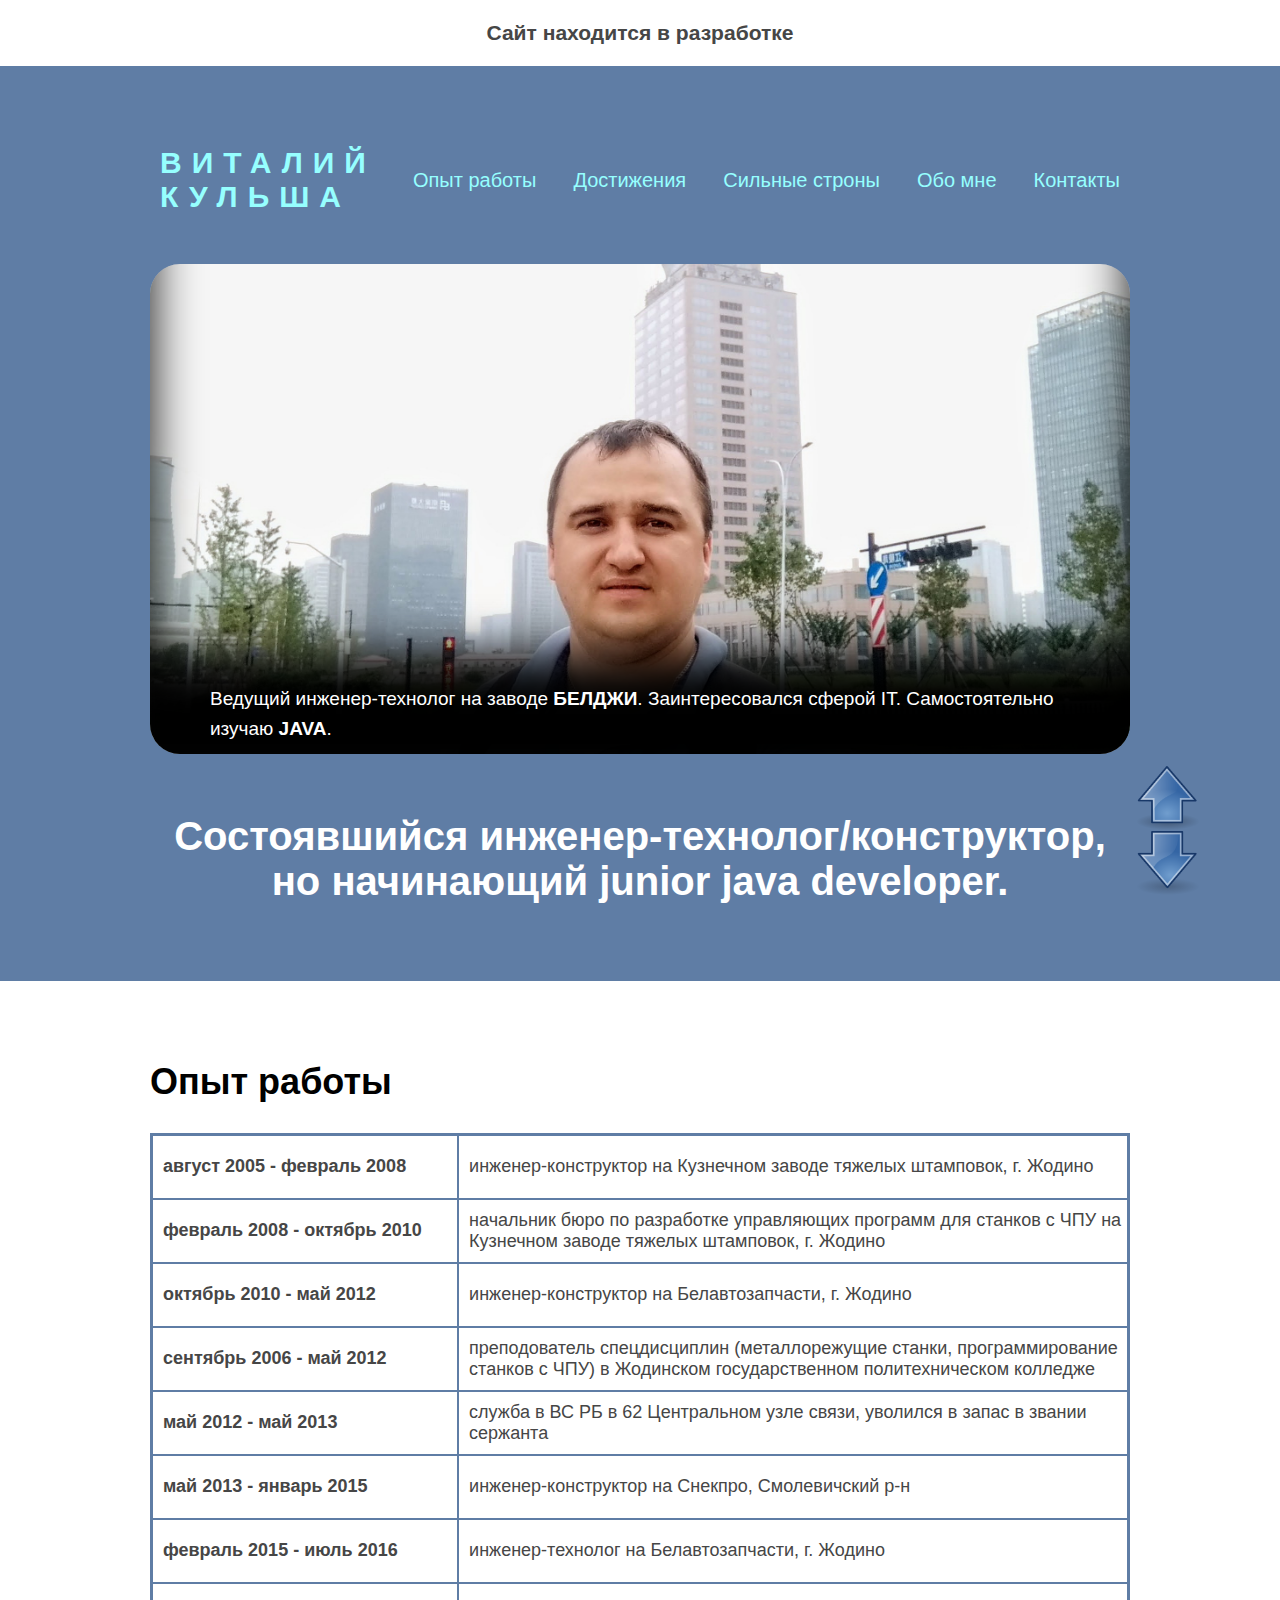
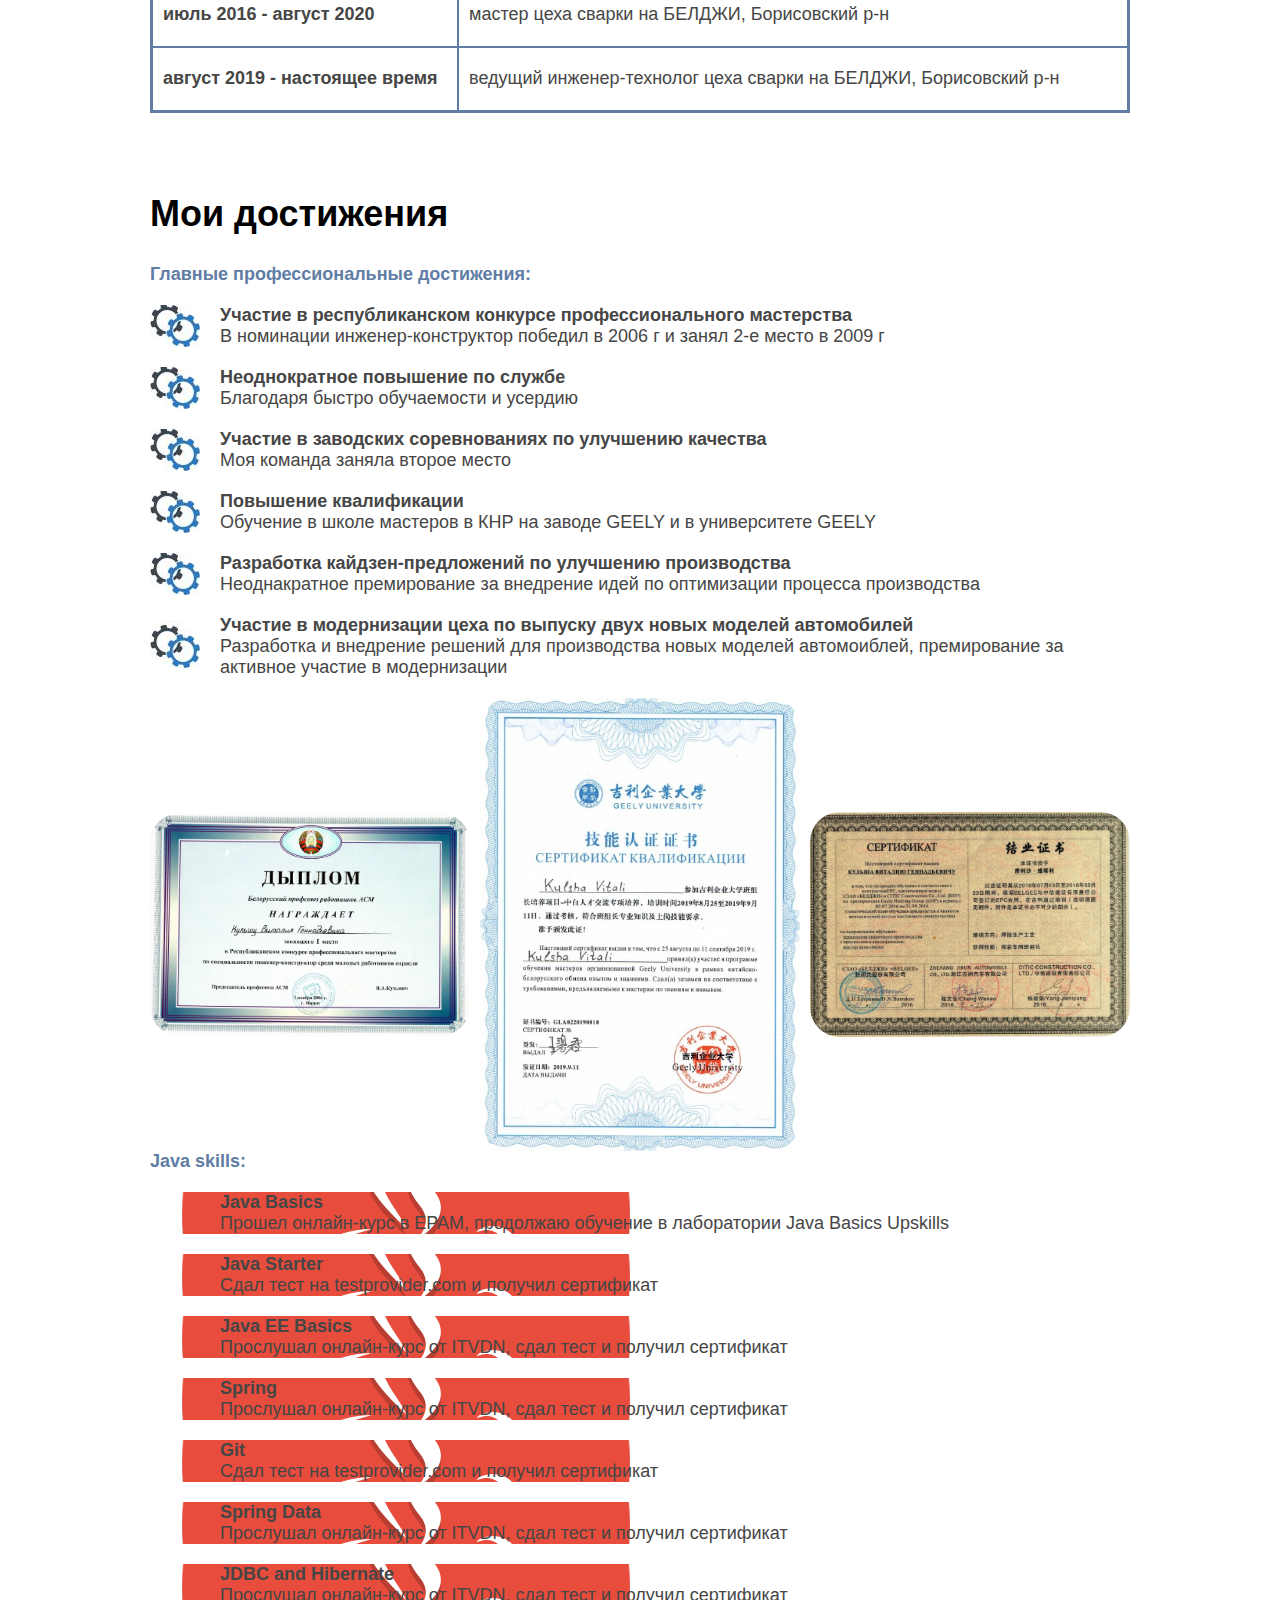
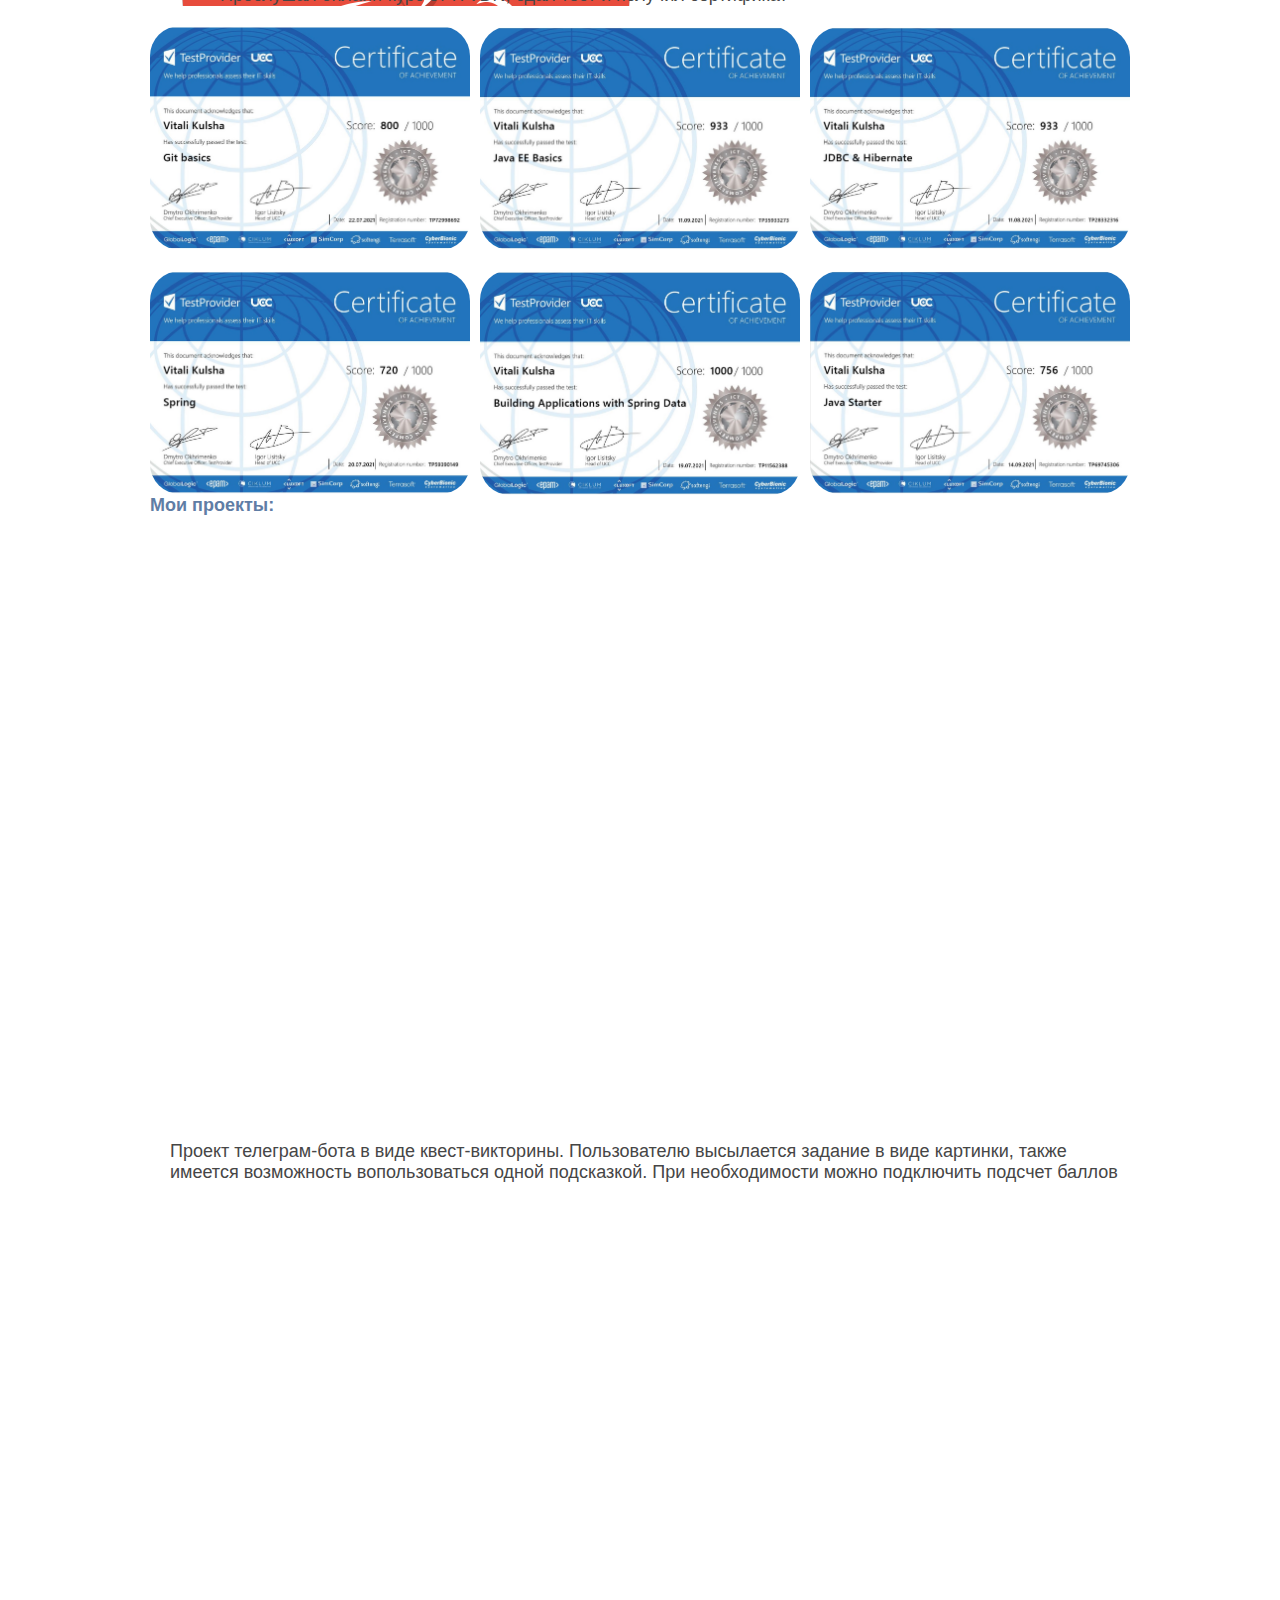
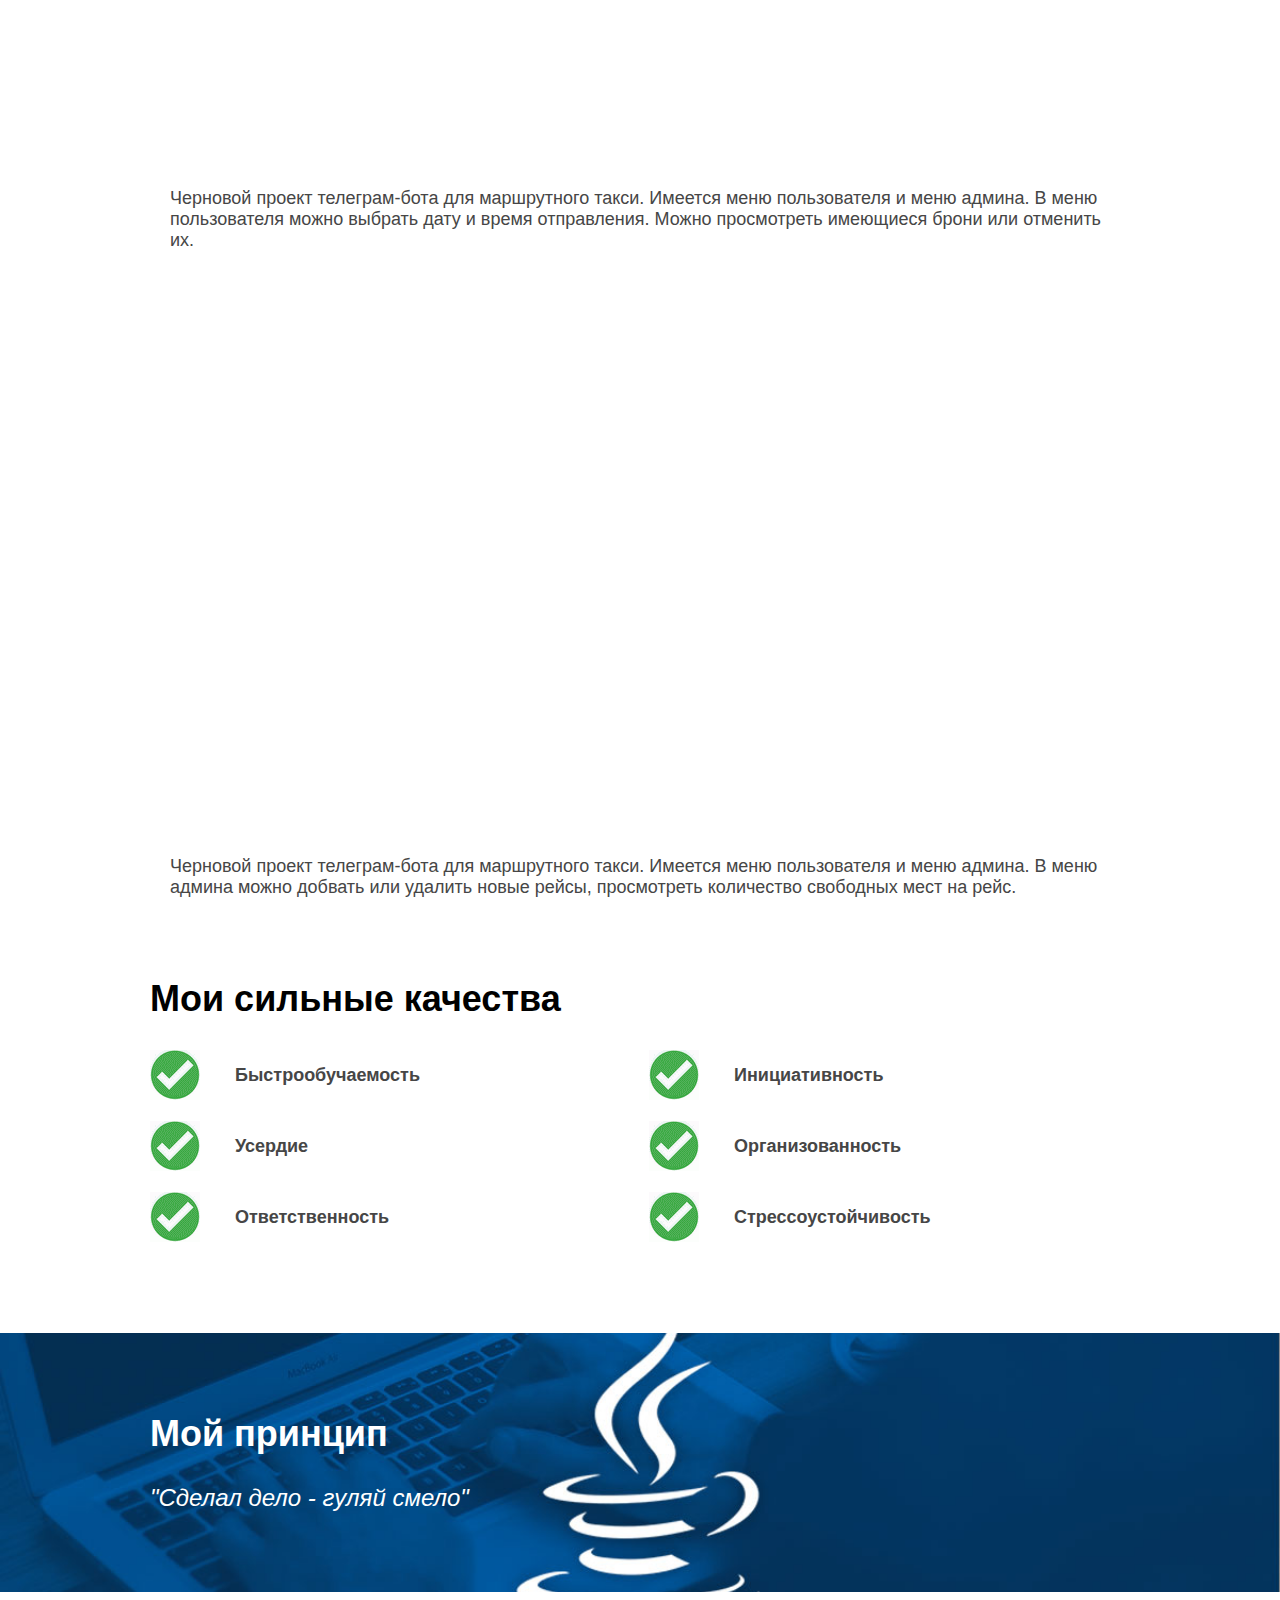
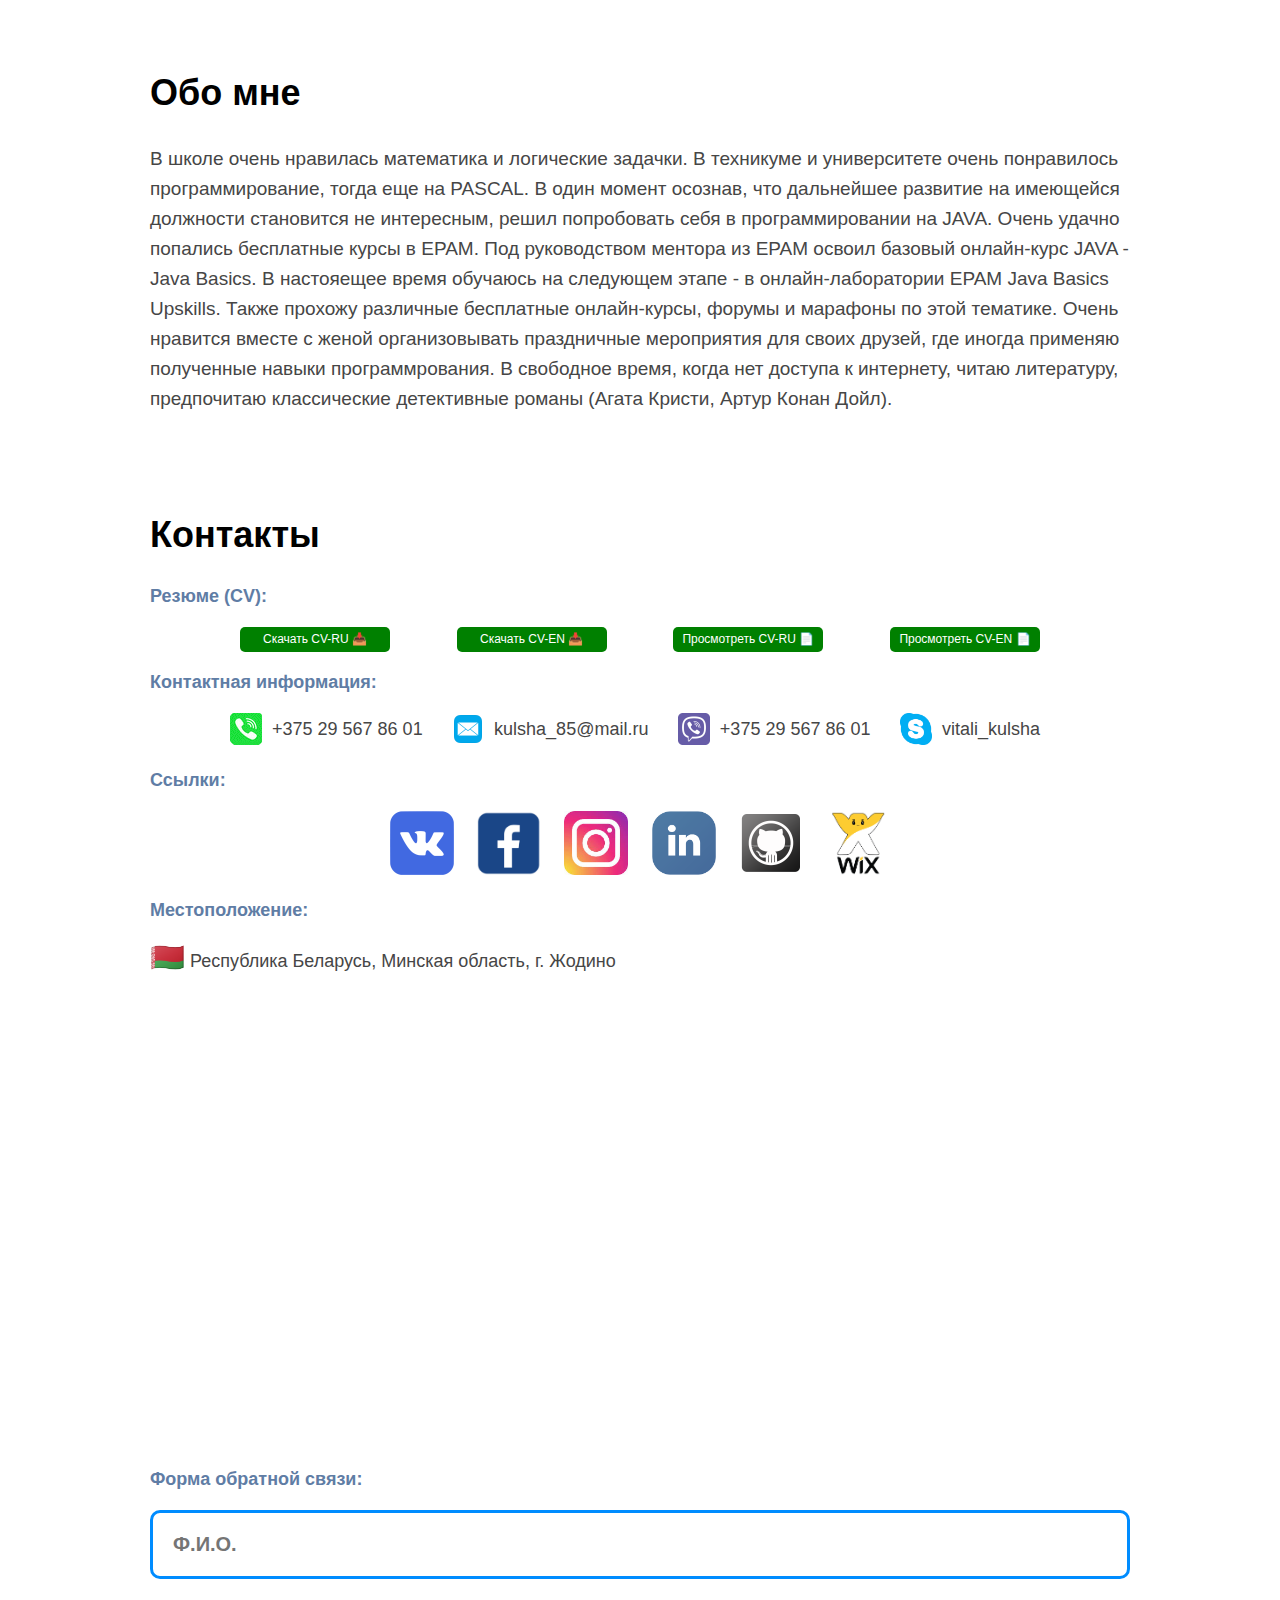
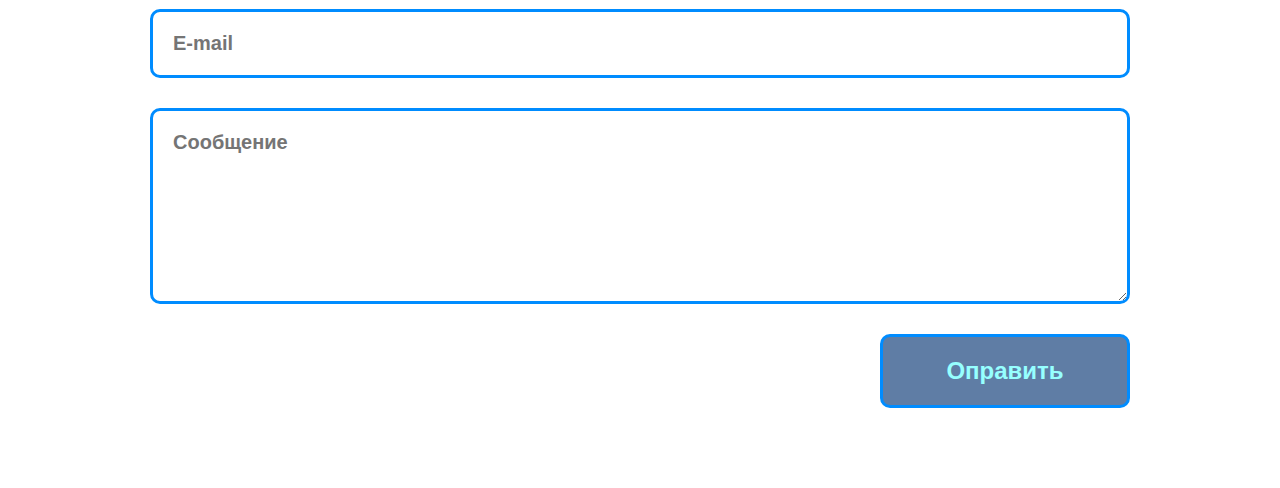
<file: index.html>
<!DOCTYPE html>
<html>
<head>
    <meta charset="UTF-8">
    <meta http-equiv="X-UA-Compatible" content="IE=edge">
    <meta name="viewport" content="width=device-width, initial-scale=1.0">
    <title>Vitali Kulsha</title>
	<link rel="icon" href="./icon/icon.jpg">
    <link rel="stylesheet" href="./css/my-style.css">
    <link rel="stylesheet" href="./css/table.css">
    <link rel="stylesheet" href="./css/contact.css">
</head>
<body class="gray-text new-font">
	<h3 style="text-align: center;"> Сайт находится в разработке </h3>
    <div>
        <div class="color-fon">
            <div class="block1" id="navigation">
                <ul class="cyan-text nav" style="padding-top: 20px;">
                    <li><span class="bold-text cyan-text name-tag">ВИТАЛИЙ<br>КУЛЬША</span></li>
                    <li><a href="#experience">Опыт работы</a></li>
                    <li><a href="#achievemnts">Достижения</a></li>
                    <li><a href="#strong">Сильные строны</a></li>
                    <li><a href="#private">Обо мне</a></li>
                    <li><a href="#contact">Контакты</a></li>
                </ul>
                <div class="logo-container"></div>
                <p class="white-text paragraph text-overlap">
                    Ведущий инженер-технолог на заводе <span class="bold-text">БЕЛДЖИ</span>. 
                    Заинтересовался сферой IT. Самостоятельно изучаю <span class="bold-text">JAVA</span>.</p>
                <h1 class="white-text" style="text-align: center;">
                    Состоявшийся инженер-технолог/конструктор, но начинающий junior java developer.
                </h1>
            </div>
        </div>

        <div class="block1" id="experience">
            <h2>Опыт работы</h2>
            <table>
                <tr>
                    <th>август 2005 - февраль 2008</th>
                    <td>инженер-конструктор на Кузнечном заводе тяжелых штамповок, г. Жодино</td>
                </tr>
                <tr>
                    <th></td>февраль 2008 - октябрь 2010</th>
                    <td>начальник бюро по разработке управляющих программ для станков с ЧПУ на Кузнечном заводе тяжелых штамповок, г. Жодино</td>
                </tr>
                <tr>
                    <th>октябрь 2010 - май 2012</th>
                    <td>инженер-конструктор на Белавтозапчасти, г. Жодино</td>
                </tr>
                <tr>
                    <th>сентябрь 2006 - май 2012</th>
                    <td>преподователь спецдисциплин (металлорежущие станки, программирование станков с ЧПУ) в Жодинском государственном политехническом колледже</td>
                </tr>
                <tr>
                    <th>май 2012 - май 2013</th>
                    <td>служба в ВС РБ в 62 Центральном узле связи, уволился в запас в звании сержанта</td>
                </tr>
                <tr>
                    <th>май 2013 - январь 2015</th>
                    <td>инженер-конструктор на Снекпро, Смолевичский р-н</td>
                </tr>
                <tr>
                    <th>февраль 2015 - июль 2016</th>
                    <td>инженер-технолог на Белавтозапчасти, г. Жодино</td>
                </tr>
                <tr>
                    <th>июль 2016 - август 2020</th>
                    <td>мастер цеха сварки на БЕЛДЖИ, Борисовский р-н</td>
                </tr>
                <tr>
                    <th>август 2019 - настоящее время</th>
                    <td>ведущий инженер-технолог цеха сварки на БЕЛДЖИ, Борисовский р-н</td>
                </tr>
            </table>
        </div>

        <div class="block1 no-padding-top" id="achievemnts">
            <h2>Мои достижения</h2>
            <p class="contact-title">Главные профессиональные достижения:</p>
            <ul class="achievemnts">
                <li><span class="bold-text">Участие в республиканском конкурсе профессионального мастерства</span>
                    <br>В номинации инженер-конструктор победил в 2006 г и занял 2-е место в 2009 г</li>
                <li><span class="bold-text">Неоднократное повышение по службе</span>
                    <br>Благодаря быстро обучаемости и усердию</li>
                <li><span class="bold-text">Участие в заводских соревнованиях по улучшению качества</span>
                    <br>Моя команда заняла второе место</li>
		<li><span class="bold-text">Повышение квалификации</span>
                    <br>Обучение в школе мастеров в КНР на заводе GEELY и в университете GEELY</li>
		<li><span class="bold-text">Разработка кайдзен-предложений по улучшению производства</span>
                    <br>Неоднакратное премирование за внедрение идей по оптимизации процесса производства</li>
		<li><span class="bold-text">Участие в модернизации цеха по выпуску двух новых моделей автомобилей</span>
                    <br>Разработка и внедрение решений для производства новых моделей автомоиблей, премирование за активное участие в модернизации</li>
            </ul>

            <div class="img-position">
                <img class="radius-img scale-img" src="./img/pic-1.jpg" alt="pic 1">
                <img class="radius-img scale-img" src="./img/pic-2.jpg" alt="pic 2">
                <img class="radius-img scale-img" src="./img/pic-3.jpg" alt="pic 3">
            </div>
		
	    <p class="contact-title">Java skills:</p>
	    <ul class="java-skills">
		 <li><span class="bold-text">Java Basics</span>
		    <br>Прошел онлайн-курс в EPAM, продолжаю обучение в лаборатории Java Basics Upskills</li>  
		 <li><span class="bold-text">Java Starter</span>
	 	    <br>Сдал тест на testprovider.com и получил сертификат</li>
		 <li><span class="bold-text">Java EE Basics</span>
	 	    <br>Прослушал онлайн-курс от ITVDN, сдал тест и получил сертификат</li>
		 <li><span class="bold-text">Spring</span>
	 	    <br>Прослушал онлайн-курс от ITVDN, сдал тест и получил сертификат</li>
		 <li><span class="bold-text">Git</span>
	 	    <br>Сдал тест на testprovider.com и получил сертификат</li>
		 <li><span class="bold-text">Spring Data</span>
	 	    <br>Прослушал онлайн-курс от ITVDN, сдал тест и получил сертификат</li>
		 <li><span class="bold-text">JDBС and Hibernate</span>
	 	    <br>Прослушал онлайн-курс от ITVDN, сдал тест и получил сертификат</li>
	    </ul>	
	    		
	    <div class="img-position">
                <img class="radius-img scale-img" src="./img/certificate-git.jpg" alt="git">
                <img class="radius-img scale-img" src="./img/certificate-java-ee.jpg" alt="java ee basics">
                <img class="radius-img scale-img" src="./img/certificate-jdbc-hibernate.jpg" alt="jdbc and hibernate">
            </div>
		
	    <div class="img-position">
		<img class="radius-img scale-img" src="./img/certificate-spring.jpg" alt="spring">
                <img class="radius-img scale-img" src="./img/certificate-spring-data.jpg" alt="spring data">
                <img class="radius-img scale-img" src="./img/certificate-starter.jpg" alt="java starter">
            </div>
		
		<p class="contact-title">Мои проекты:</p>
	    <div class="container">
		<div>
			<iframe width="350" height="600" src="https://www.youtube.com/embed/jkpU9lrNMAY"
			title="YouTube video player" frameborder="0" allow="accelerometer; autoplay;
			clipboard-write; encrypted-media; gyroscope; picture-in-picture" allowfullscreen></iframe>
		</div>
			<p style="padding-left: 20px;"> Проект телеграм-бота в виде квест-викторины. Пользователю высылается задание в виде картинки, 
				также имеется возможность вопользоваться одной подсказкой. При необходимости можно подключить 
				подсчет баллов
			</p>
	    </div>
		
	   <div class="container">
		<div>
			<iframe width="350" height="600" src="https://www.youtube.com/embed/_daLRqI6XZI" title="YouTube video player"
				frameborder="0" allow="accelerometer; autoplay; clipboard-write; encrypted-media; gyroscope;
						       picture-in-picture" allowfullscreen></iframe>
		</div>
			<p style="padding-left: 20px;"> Черновой проект телеграм-бота для маршрутного такси. Имеется меню пользователя и меню админа. 
				В меню пользователя можно выбрать дату и время отправления. Можно просмотреть имеющиеся брони или отменить их.
			</p>
	    </div>
		
	    <div class="container">
		<div>
			<iframe width="350" height="600" src="https://www.youtube.com/embed/922HEq4o_6A" title="YouTube video player" 
				frameborder="0" allow="accelerometer; autoplay; clipboard-write; encrypted-media; gyroscope; 
						       picture-in-picture" allowfullscreen></iframe>
		</div>
			<p style="padding-left: 20px;"> Черновой проект телеграм-бота для маршрутного такси. Имеется меню пользователя и меню админа. 
				В меню админа можно добвать или удалить новые рейсы, просмотреть количество свободных мест на рейс.
			</p>
	    </div>
		
        </div>

        <div class="block1 no-padding-top" id="strong">
            <h2>Мои сильные качества</h2>
            <ul class="str-point bold-text">
                <li>Быстрообучаемость</li>
                <li>Усердие</li>
                <li>Ответственность</li>
                <li>Инициативность</li>
                <li>Организованность</li>
                <li>Стрессоустойчивость</li>
            </ul>
        </div>

        <div class="hands-bg" id="slogan">        
            <div class="block1">
                <h2 class="white-text">Мой принцип</h2>
                <p class="white-text"><i>"Сделал дело - гуляй смело"</i></p>
            </div>
        </div>


        <div class="block1" id="private">
            <h2>Обо мне</h2>
            <p class="paragraph">
            В школе очень нравилась математика и логические задачки. 
            В техникуме и университете очень понравилось программирование, тогда еще на PASCAL. 
            В один момент осознав, что дальнейшее развитие на имеющейся должности становится не интересным, 
            решил попробовать себя в программировании на JAVA. Очень удачно попались бесплатные курсы в EPAM.
            Под руководством ментора из EPAM освоил базовый онлайн-курс JAVA - Java Basics.
            В настояещее время обучаюсь на следующем этапе - в онлайн-лаборатории EPAM Java Basics Upskills.
            Также прохожу различные бесплатные онлайн-курсы, форумы и марафоны по этой тематике. 
            Очень нравится вместе с женой организовывать праздничные мероприятия для своих друзей, 
	    где иногда применяю полученные навыки программрования.
            В свободное время, когда нет доступа к интернету, читаю литературу,
	    предпочитаю классические детективные романы (Агата Кристи, Артур Конан Дойл).</p>
	    
	    
        </div>

        <div class="block1 no-padding-top" id="contact">
            <h2>Контакты</h2>
            
            <p class="contact-title">Резюме (CV):</p>
            <div class="button-container">
            	<a href="./download/vitali-kulsha-CV-RU.pdf" download="">
			        <button class="button-CV">Скачать CV-RU &#128229;</button>
	    	    </a>
		        <a href="./download/vitali-kulsha-CV-EN.pdf" download="">
			        <button class="button-CV">Скачать CV-EN &#128229;</button>
	    	    </a> 
	    	    <a href="./download/vitali-kulsha-CV-RU.pdf" target="_blank">
			        <button class="button-CV">Просмотреть CV-RU &#128196;</button>
	    	    </a> 
		        <a href="./download/vitali-kulsha-CV-EN.pdf" target="_blank">
			        <button class="button-CV">Просмотреть CV-EN &#128196;</button>
	    	    </a> 
	        </div>

            <p class="contact-title">Контактная информация:</p>
            <div class="contact" style="padding-left: 80px;">
                <li><img src="./icon/icon-phone.png" alt="phone"><span class="text-contact">+375 29 567 86 01</span></li>
                <li><img src="./icon/icon-email.png" alt="email"><span class="text-contact">kulsha_85@mail.ru</span></li>
                <li><img src="./icon/icon-viber.png" alt="viber"><span class="text-contact">+375 29 567 86 01</span></li>
                <li><img src="./icon/icon-skype.png" alt="skype"><span class="text-contact">vitali_kulsha</span></li>              
            </div>

            <p class="contact-title">Ссылки:</p>
            <div class="link">
                <a href="https://vk.com/vitali_kulsha" target="_blank"><img class="img-link" src="./icon/icon-vk.ico" alt="vk" title="Вконтакте"></a></li>
                <a href="https://www.facebook.com/vitalikulsha/" target="_blank"><img class="img-link" src="./icon/icon-facebook.jpg" alt="facebook" title="Facebook"></a>
                <a href="https://www.instagram.com/kulsha_vitali/" target="_blank"><img class="img-link" src="./icon/icon-instagram.jpg" alt="instagram" title="Instagram"></a>
                <a href="https://www.linkedin.com/in/vitali-kulsha/" target="_blank"><img class="img-link" src="./icon/icon-linkedIn.png" alt="linkedin" title="LinkedIn"></a>
                <a href="https://github.com/vitalikulsha" target="_blank"><img class="img-link" src="./icon/icon-github.ico" alt="github" title="GitHub"></a>
                <a href="https://kulsha85.wixsite.com/engineer" target="_blank"><img class="img-link" src="./icon/icon-wix.png" alt="wix" title="Wix.com"></a>                
            </div>

            <p class="contact-title">Местоположение:</p>
            <p style="margin-bottom: 20px;"><span style="font-size: 28px; font-weight: bold;">&#127463;&#127486;</span> Республика Беларусь, Минская область, г. Жодино</p>
            <iframe src="https://www.google.com/maps/embed?pb=!1m18!1m12!1m3!1d37429.915251573206!2d28.281679112280298!3d54.10264974311554!2m3!1f0!2f0!3f0!3m2!1i1024!2i768!
            4f13.1!3m3!1m2!1s0x46da50508b43ce7d%3A0x29f1e4cee7380087!2z0JbQvtC00LjQvdC-!5e0!3m2!1sru!2sby!4v1633369645722!5m2!1sru!2sby" 
            width="100%" height="450" style="border:0;" allowfullscreen="" loading="lazy"></iframe>

            <p class="contact-title" style="margin-top: 20px;">Форма обратной связи:</p>
             <form action="mailto:kulsha_85@mail.ru" method="POST" id="contact-form" enctype="text/plain" accept-charset="windows-1251">
                <input type="text" name="FIO" placeholder="Ф.И.О." required>
                <input type="email" name="email" placeholder="E-mail" required>
                <textarea name="message" placeholder="Сообщение" required></textarea>
                <input type="submit" name="submit" id="submit" value="Оправить">
            </form>            
            <a id="gotop" href="#navigation"><img src="./arrow-up.png" alt="up" style="width: 64px;"></a>
            <a id="gobottom" href="#submit"><img src="./arrow-down.png" alt="up" style="width: 64px;"></a>
        </div>
    </div>
</body>
</html>
</file>
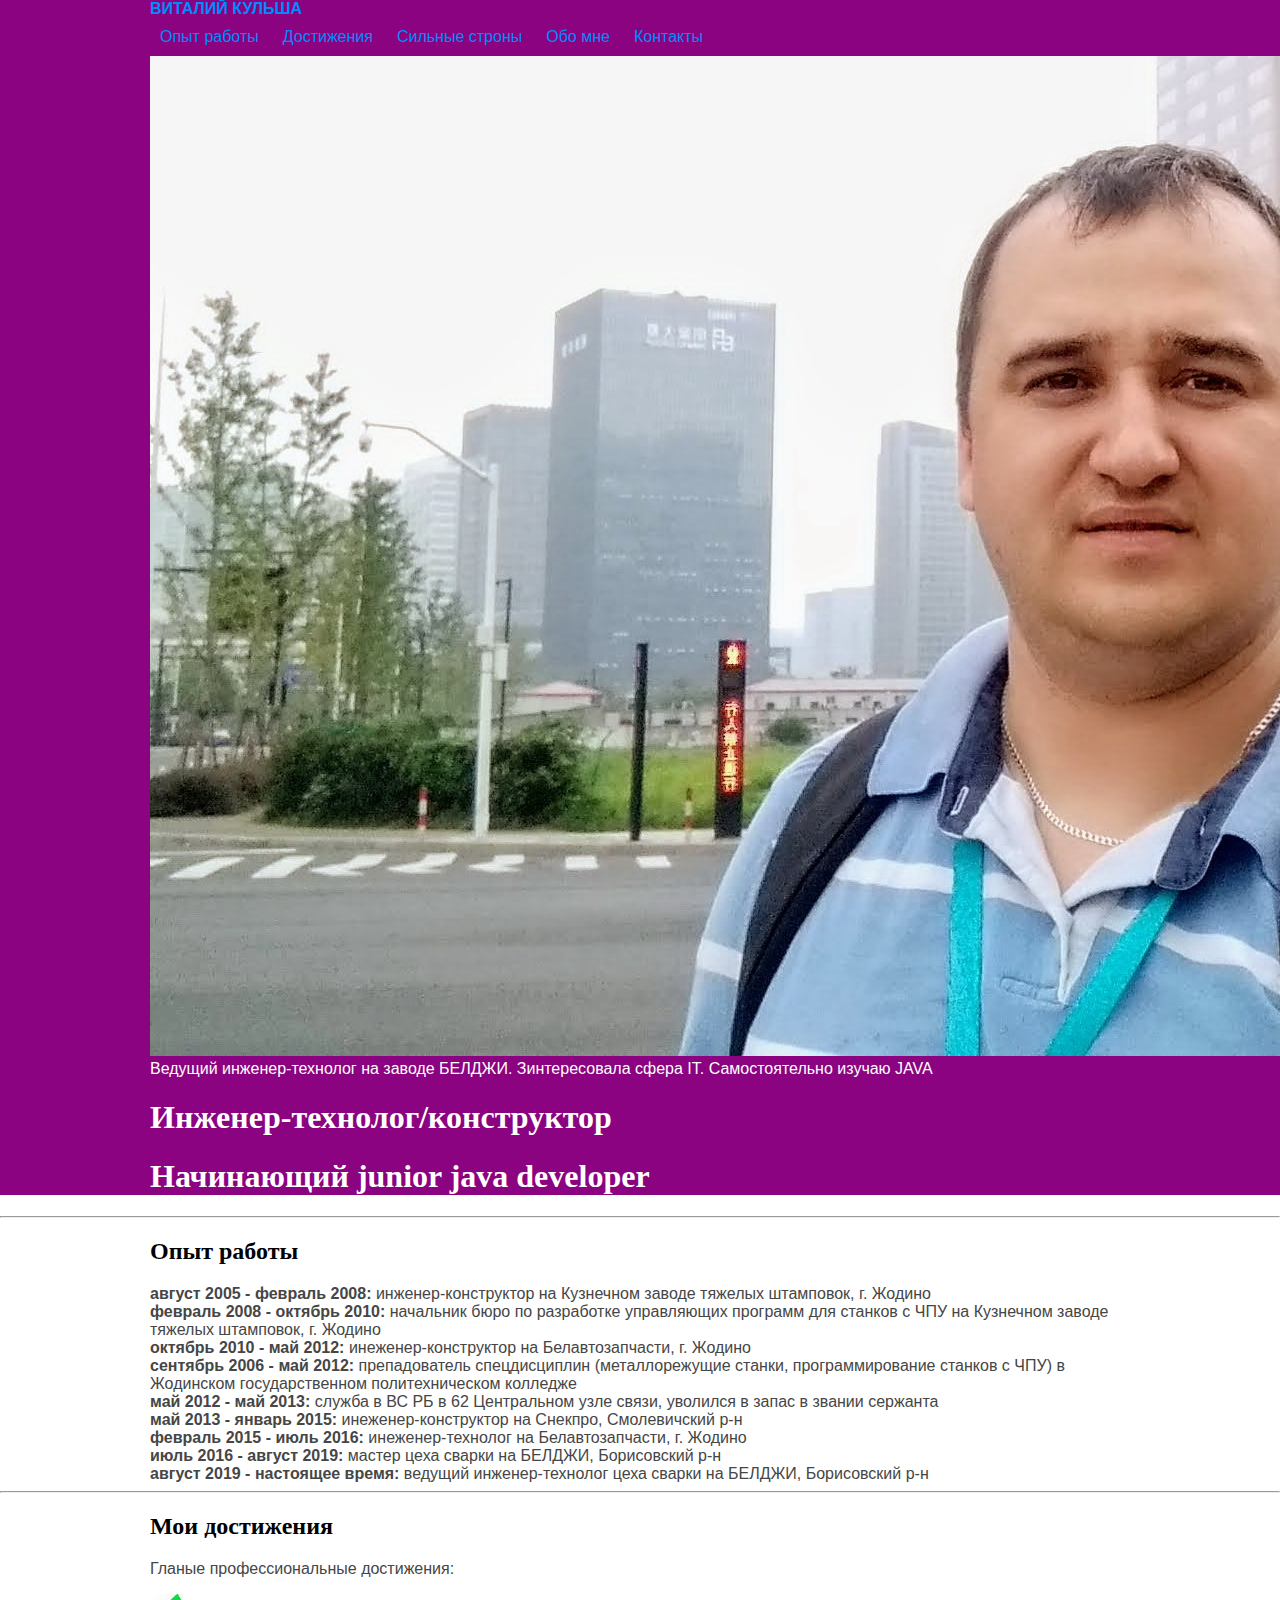
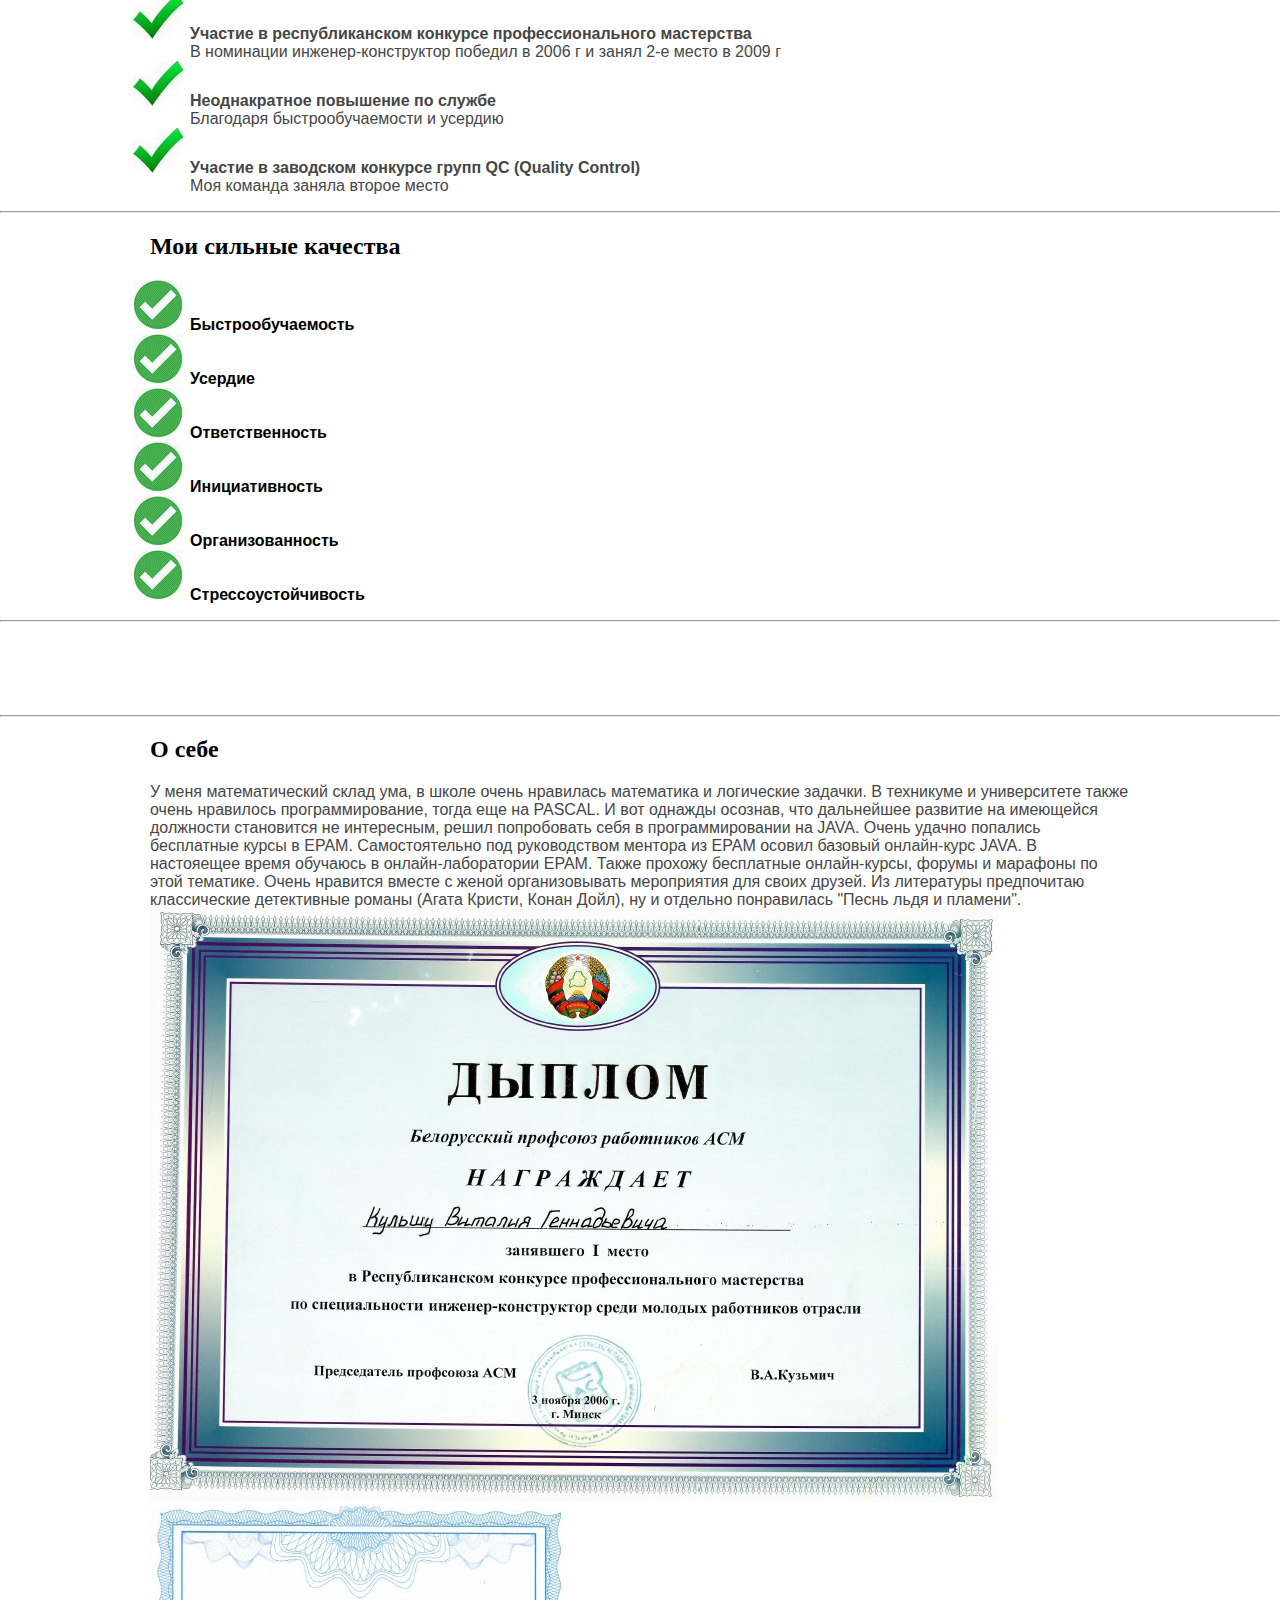
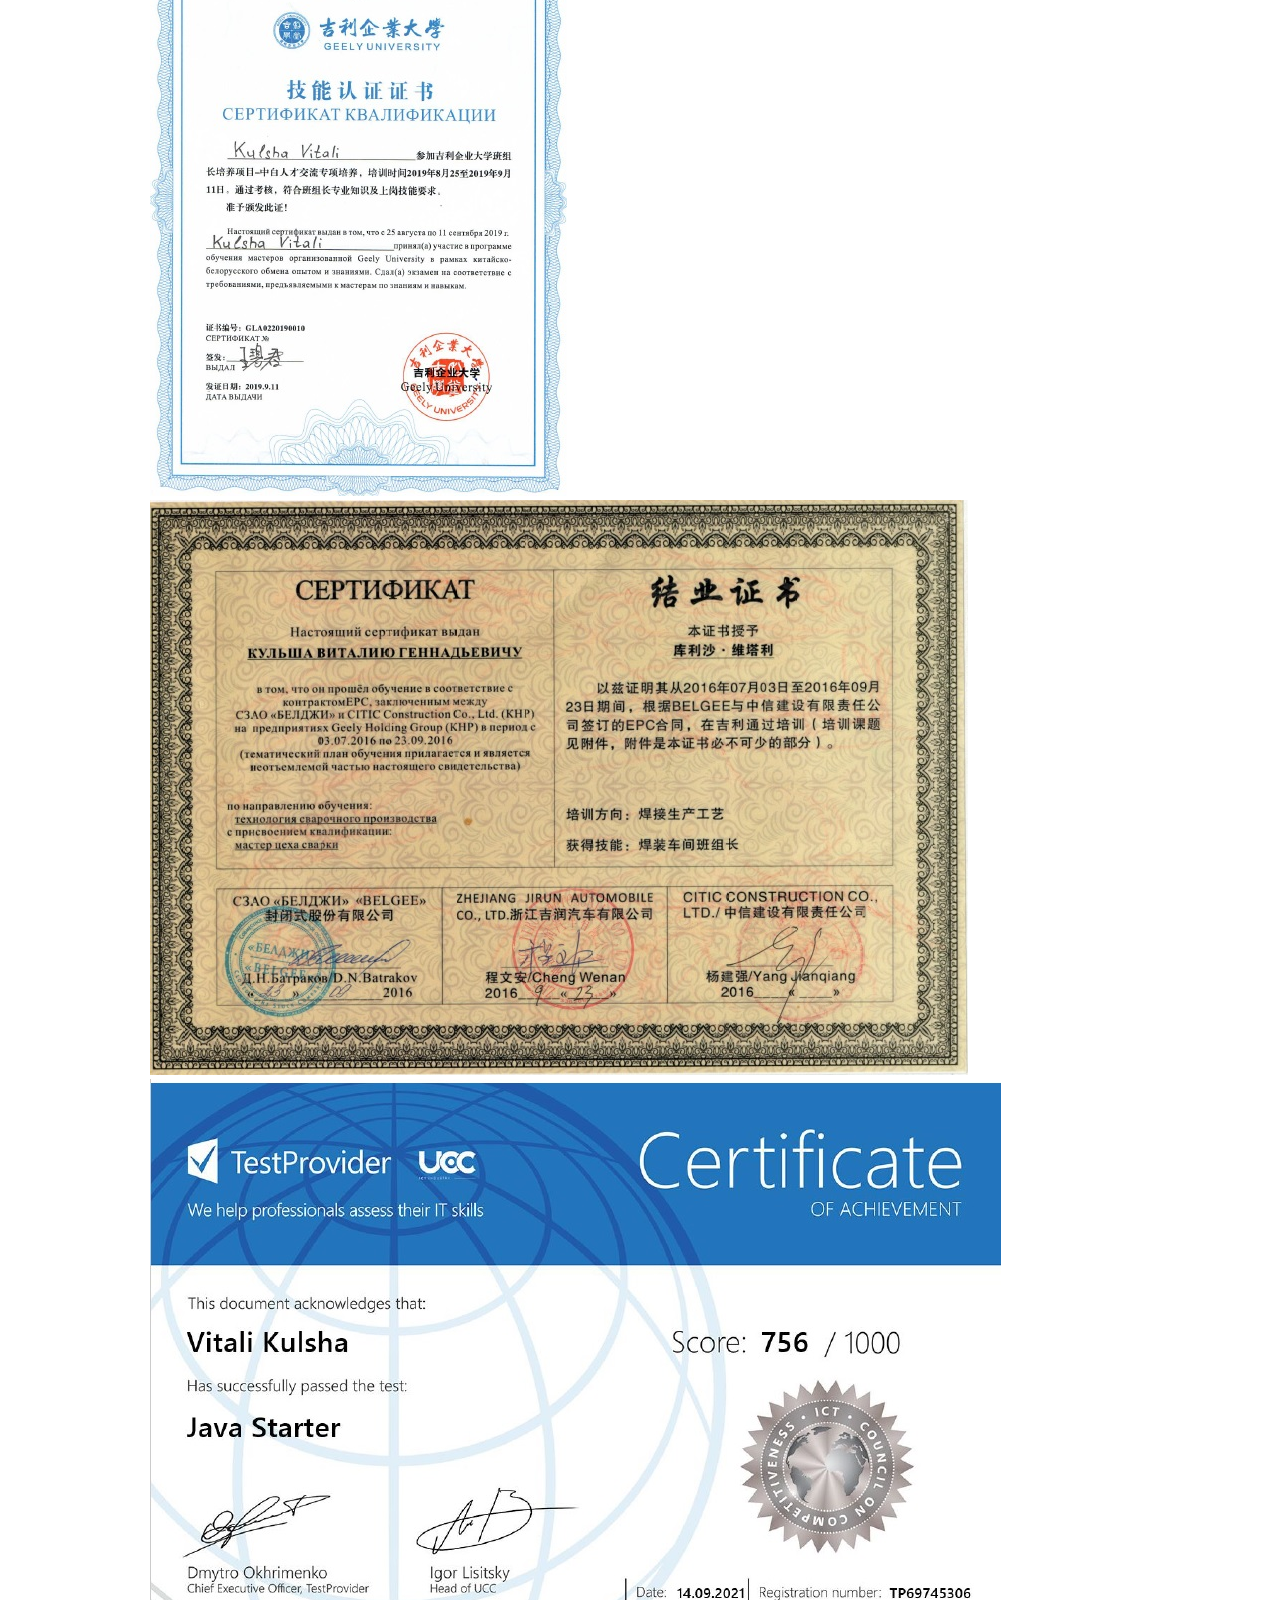
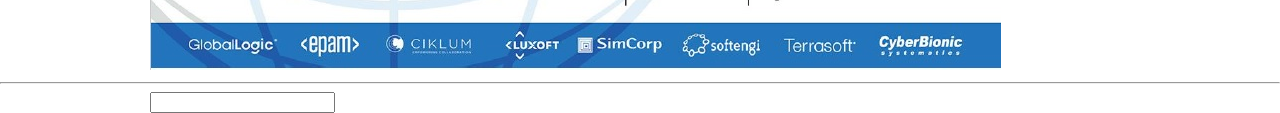
<file: maraphon/index_2.html>
<!DOCTYPE html>
<html>
<head>
    <meta charset="UTF-8">
    <meta http-equiv="X-UA-Compatible" content="IE=edge">
    <meta name="viewport" content="width=device-width, initial-scale=1.0">
    <title>Vitali Kulsha</title>
    <style>
        html, body, p {
            margin: 0;
            padding: 0;
        }
        p, li {
            font-family: 'Segoe UI', Tahoma, Geneva, Verdana, sans-serif;
        }

        .bold-text {
            font-weight: bold;
        }

        .cyan-text {
            color: rgb(0, 140, 255);
        }

        .white-text {
            color: white;
        }
        
        .gray-text{
            color: rgb(70, 70, 70);
        }

        .color-fon {
            background: rgb(139, 3, 128);
        }

        .block1 {
            width: 980px;
            margin: auto;
        }

        .nav {
            list-style: none;
            padding: 0;
            margin: 0;
        }

        .nav li {
            display: inline-block;
            margin: 5px;
            padding: 5px;
            cursor: pointer;
        }

        .exp {
            list-style: none;
            padding: 0;
            margin: 0;
            color: rgb(70, 70, 70);
        }

        .achievemnts {
            list-style-image: url("./pointer-ok-1.jpg");
        }

        .str-point {
            list-style-image: url("./pointer-ok.png");
        }

    </style>
</head>
<body>
    <div>
        <div class="color-fon">
            <div class="block1">
                <p><span class="bold-text cyan-text">ВИТАЛИЙ КУЛЬША</span></p>
                <ul class="cyan-text nav">
                    <li>Опыт работы</li>
                    <li>Достижения</li>
                    <li>Сильные строны</li>
                    <li>Обо мне</li>
                    <li>Контакты</li>
                </ul>
                <img src="./MyPhoto.jpg" alt="Портрет">
                <p class="white-text">Ведущий инженер-технолог на заводе БЕЛДЖИ. Зинтересовала сфера IT. Самостоятельно изучаю JAVA</p>
                <h1 class="white-text">Инженер-технолог/конструктор</h1>
                <h1 class="white-text">Начинающий junior java developer</h1>
            </div>
        </div>

        <hr>
        <div class="block1">
            <h2>Опыт работы</h2>
            <ol class="exp">
                <li><span class="bold-text">август 2005 - февраль 2008:</span> инженер-конструктор на Кузнечном заводе тяжелых штамповок, г. Жодино</li>
                <li><span class="bold-text">февраль 2008 - октябрь 2010:</span> начальник бюро по разработке управляющих программ для станков с ЧПУ на Кузнечном заводе тяжелых штамповок, г. Жодино</li>
                <li><span class="bold-text">октябрь 2010 - май 2012:</span> инеженер-конструктор на Белавтозапчасти, г. Жодино</li>
                <li><span class="bold-text">сентябрь 2006 - май 2012:</span> препадователь спецдисциплин (металлорежущие станки, программирование станков с ЧПУ) в Жодинском государственном политехническом колледже</li>
                <li><span class="bold-text">май 2012 - май 2013:</span> служба в ВС РБ в 62 Центральном узле связи, уволился в запас в звании сержанта</li>
                <li><span class="bold-text">май 2013 - январь 2015:</span> инеженер-конструктор на Снекпро, Смолевичский р-н</li>
                <li><span class="bold-text">февраль 2015 - июль 2016:</span> инеженер-технолог на Белавтозапчасти, г. Жодино</li>
                <li><span class="bold-text">июль 2016 - август 2019:</span> мастер цеха сварки на БЕЛДЖИ, Борисовский р-н</li>
                <li><span class="bold-text">август 2019 - настоящее время:</span> ведущий инженер-технолог цеха сварки на БЕЛДЖИ, Борисовский р-н</li>
            </ol>
        </div>

        <hr>
        <div class="block1">
            <h2>Мои достижения</h2>
            <p class="gray-text">Гланые профессиональные достижения:</p>
            <ul class="achievemnts gray-text">
                <li><span class="bold-text">Участие в республиканском конкурсе профессионального мастерства</span>
                    <br>В номинации инженер-конструктор победил в 2006 г и занял 2-е место в 2009 г</br></li>
                <li><span class="bold-text">Неоднакратное повышение по службе</span>
                    <br>Благодаря быстрообучаемости и усердию</br></li>
                <li><span class="bold-text">Участие в заводском конкурсе групп QC (Quality Control)</span>
                    <br> Моя команда заняла второе место</br></li>
            </ul>
        </div>

        <hr>
        <div class="block1">
            <h2>Мои сильные качества</h2>
            <ul class="str-point bold-text">
                <li>Быстрообучаемость</li>
                <li>Усердие</li>
                <li>Ответственность</li>
                <li>Инициативность</li>
                <li>Организованность</li>
                <li>Стрессоустойчивость</li>
            </ul>
        </div>

        <hr>
        <div class="block1 white-text">
            <h2>Мой принцип</h2>
            <p><i>"Сделал дело - гуляй смело"</i></p>
        </div>

        <hr>
        <div class="block1">
            <h2>О себе</h2>
            <p class="gray-text">У меня математический склад ума, в школе очень нравилась математика и логические задачки. 
            В техникуме и университете также очень нравилось программирование, тогда еще на PASCAL. 
            И вот однажды осознав, что дальнейшее развитие на имеющейся должности становится не интересным, 
            решил попробовать себя в программировании на JAVA. Очень удачно попались бесплатные курсы в EPAM.
            Самостоятельно под руководством ментора из EPAM осовил базовый онлайн-курс JAVA.
            В настояещее время обучаюсь в онлайн-лаборатории EPAM.
            Также прохожу бесплатные онлайн-курсы, форумы и марафоны по этой тематике. 
            Очень нравится вместе с женой организовывать мероприятия для своих друзей.
            Из литературы предпочитаю классические детективные романы (Агата Кристи, Конан Дойл), 
            ну и отдельно понравилась "Песнь льдя и пламени".</p>
            <img src="./img/pic-1.jpg" alt="pic 1">
            <img src="./img/pic-2.jpg" alt="pic 2">
            <img src="./img/pic-3.jpg" alt="pic 3">
            <img src="./img/pic-4.jpg" alt="pic 4">
        </div>

        <hr>
        <div class="block1">
            <form action="">
                <input type="text" name="" id="">
            </form>
        </div>
    </div>
</body>
</html>
</file>
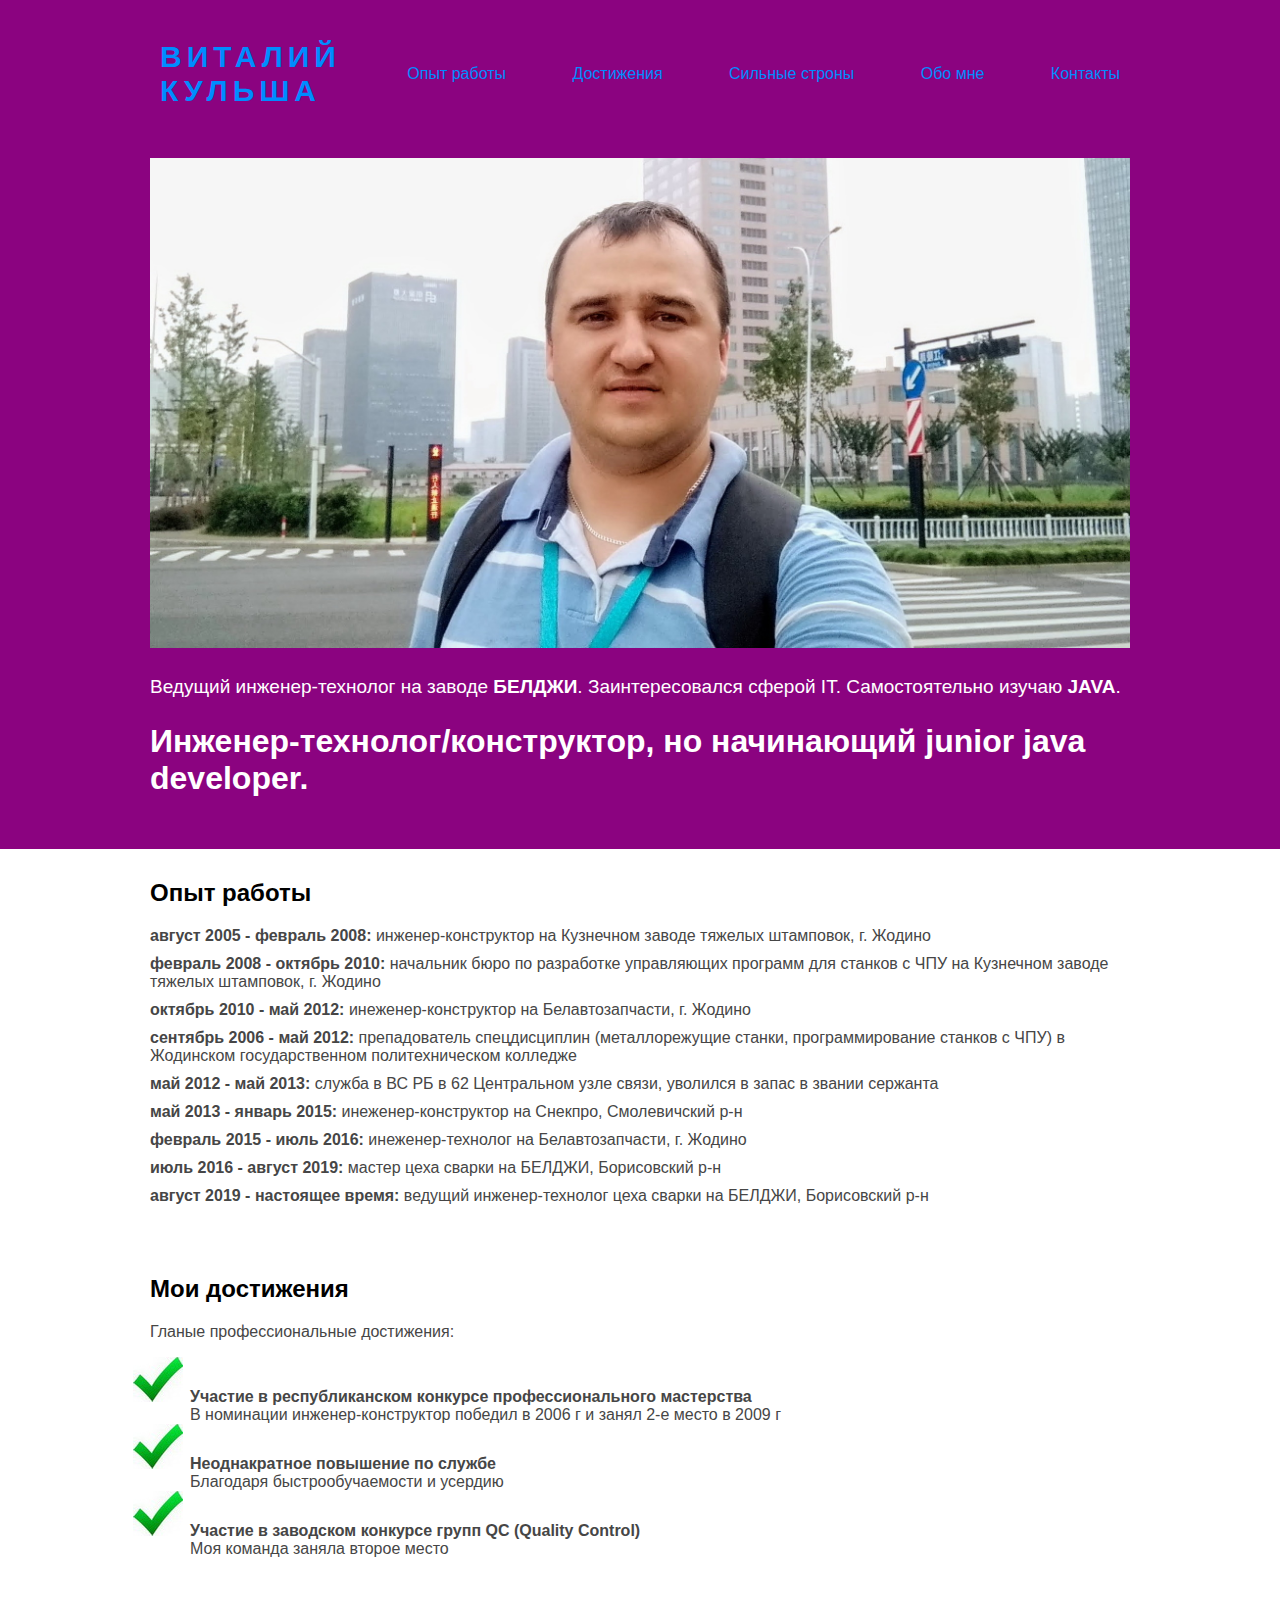
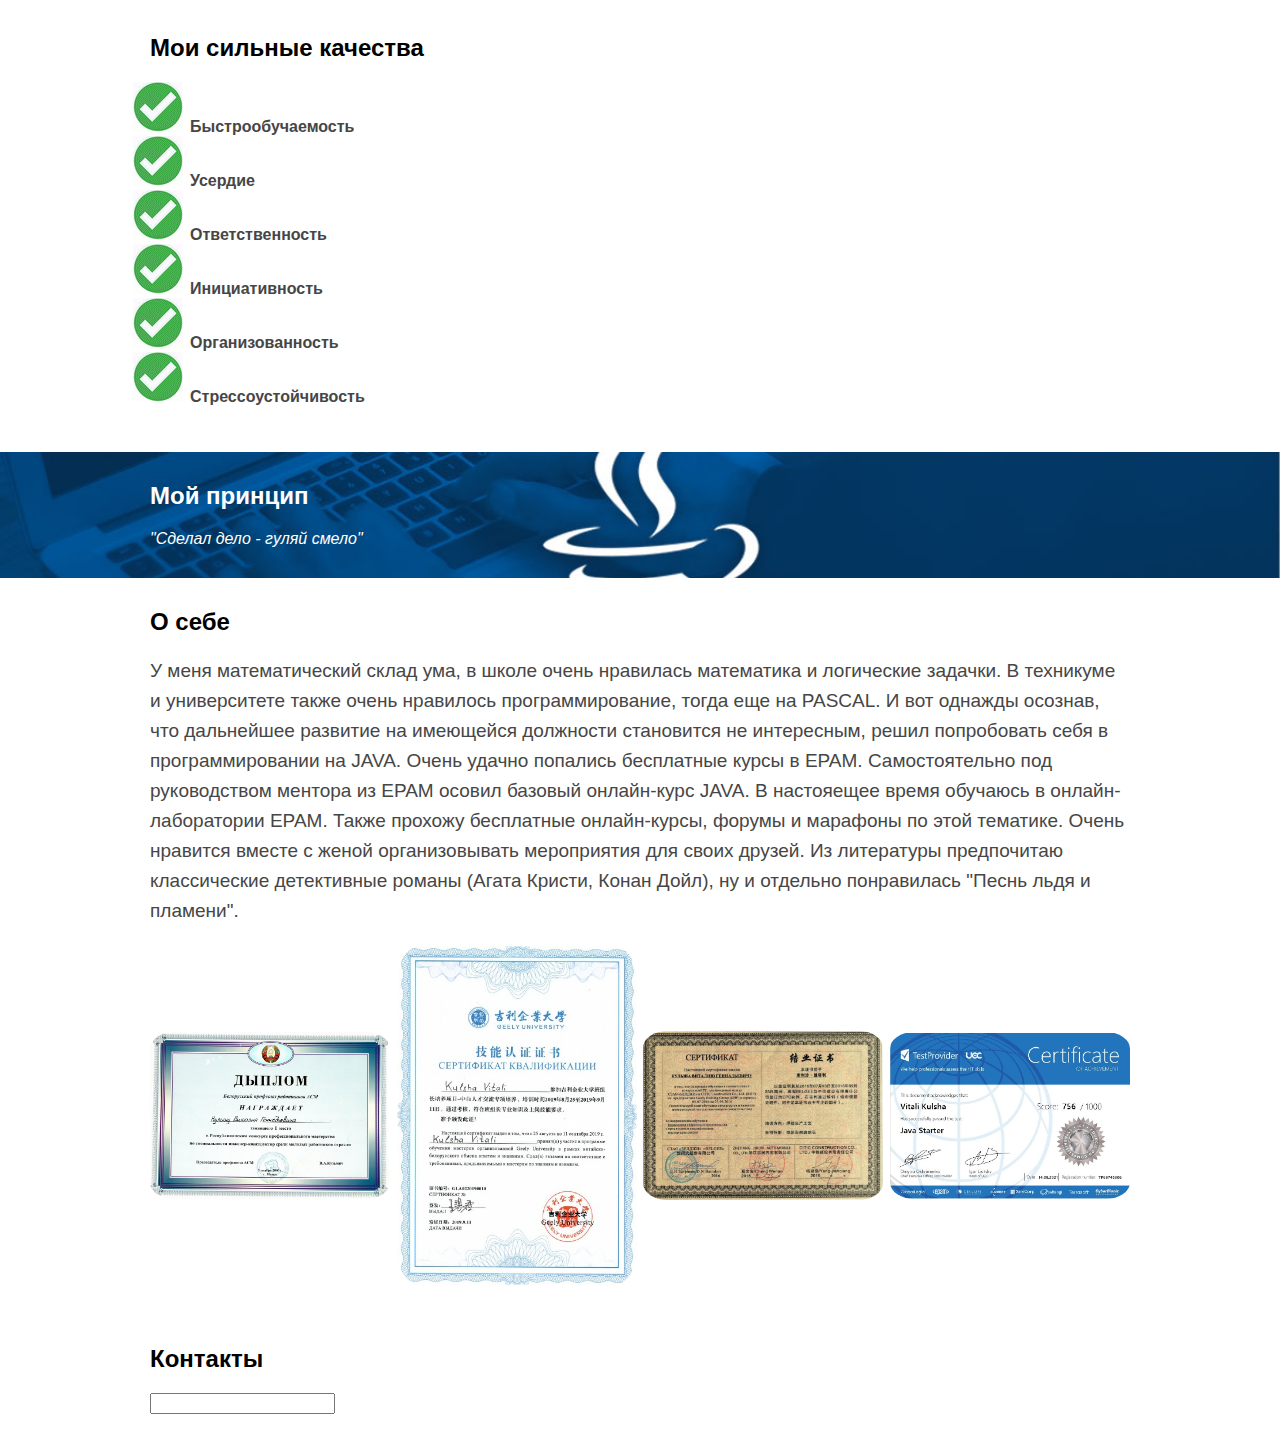
<file: maraphon/index_3.html>
<!DOCTYPE html>
<html>
<head>
    <meta charset="UTF-8">
    <meta http-equiv="X-UA-Compatible" content="IE=edge">
    <meta name="viewport" content="width=device-width, initial-scale=1.0">
    <title>Vitali Kulsha</title>
    <style>
        html, body, p {
            margin: 0;
            padding: 0;
        }

        h2 {
            color: black;
            margin-top: 0;
            margin-bottom: 20px;
        }

        .new-font {
            font-family: 'Segoe UI', Tahoma, Geneva, Verdana, sans-serif;
        }

        .bold-text {
            font-weight: bold;
        }

        .cyan-text {
            color: rgb(0, 140, 255);
        }

        .white-text {
            color: white;
        }
        
        .gray-text{
            color: rgb(70, 70, 70);
        }

        .color-fon {
            background: rgb(139, 3, 128);
        }

        .block1 {
            width: 980px;
            margin: auto;
            padding-top: 30px;
            padding-bottom: 30px;
        }

        .nav {
            list-style: none;
            padding: 0;
            margin: 0;
            display: flex;
            justify-content: space-between;
            align-items: center;
            margin-bottom: 40px;
        }
        
        .nav li {
            display: inline-block;
            margin: 5px;
            padding: 5px;
            cursor: pointer;
        }

        .exp {
            list-style: none;
            padding: 0;
            margin: 0;
        }

        .exp li {
            margin: 10px 0;
        }

        .achievemnts {
            list-style-image: url("./pointer-ok-1.jpg");
        }

        .str-point {
            list-style-image: url("./pointer-ok.png");
        }

        .logo-img {
            width: 980px;
        }

        .name-tag {
            font-size: 30px;
            letter-spacing: 5px;
        }

        .paragraph {
            margin: 20px 0;
            font-size: 19px;
            line-height: 30px;
        }

        .hands-bg {
            background-image: url("./java-banner.jpg");
            background-position: center;
            background-size: cover;
        }

        .radius-img {
            width: 240px;
            border-radius: 10%;
        }

        .img-position {
            list-style: none;
            padding: 0;
            margin: 0;
            display: flex;
            justify-content: space-between;
            align-items: center;
        }
    </style>
</head>
<body class="gray-text new-font">
    <div>
        <div class="color-fon">
            <div class="block1">
                <ul class="cyan-text nav">
                    <li><span class="bold-text cyan-text name-tag">ВИТАЛИЙ<br>КУЛЬША</span></li>
                    <li>Опыт работы</li>
                    <li>Достижения</li>
                    <li>Сильные строны</li>
                    <li>Обо мне</li>
                    <li>Контакты</li>
                </ul>
                <img class="logo-img" src="./MyPhoto.jpg" alt="Портрет">
                <p class="white-text paragraph">Ведущий инженер-технолог на заводе <span class="bold-text">БЕЛДЖИ</span>. 
                    Заинтересовался сферой IT. Самостоятельно изучаю <span class="bold-text">JAVA</span>.</p>
                <h1 class="white-text">Инженер-технолог/конструктор, но начинающий junior java developer.</h1>
            </div>
        </div>

        <div class="block1">
            <h2>Опыт работы</h2>
            <ol class="exp">
                <li><span class="bold-text">август 2005 - февраль 2008:</span> инженер-конструктор на Кузнечном заводе тяжелых штамповок, г. Жодино</li>
                <li><span class="bold-text">февраль 2008 - октябрь 2010:</span> начальник бюро по разработке управляющих программ для станков с ЧПУ на Кузнечном заводе тяжелых штамповок, г. Жодино</li>
                <li><span class="bold-text">октябрь 2010 - май 2012:</span> инеженер-конструктор на Белавтозапчасти, г. Жодино</li>
                <li><span class="bold-text">сентябрь 2006 - май 2012:</span> препадователь спецдисциплин (металлорежущие станки, программирование станков с ЧПУ) в Жодинском государственном политехническом колледже</li>
                <li><span class="bold-text">май 2012 - май 2013:</span> служба в ВС РБ в 62 Центральном узле связи, уволился в запас в звании сержанта</li>
                <li><span class="bold-text">май 2013 - январь 2015:</span> инеженер-конструктор на Снекпро, Смолевичский р-н</li>
                <li><span class="bold-text">февраль 2015 - июль 2016:</span> инеженер-технолог на Белавтозапчасти, г. Жодино</li>
                <li><span class="bold-text">июль 2016 - август 2019:</span> мастер цеха сварки на БЕЛДЖИ, Борисовский р-н</li>
                <li><span class="bold-text">август 2019 - настоящее время:</span> ведущий инженер-технолог цеха сварки на БЕЛДЖИ, Борисовский р-н</li>
            </ol>
        </div>

        <div class="block1">
            <h2>Мои достижения</h2>
            <p>Гланые профессиональные достижения:</p>
            <ul class="achievemnts">
                <li><span class="bold-text">Участие в республиканском конкурсе профессионального мастерства</span>
                    <br>В номинации инженер-конструктор победил в 2006 г и занял 2-е место в 2009 г</li>
                <li><span class="bold-text">Неоднакратное повышение по службе</span>
                    <br>Благодаря быстрообучаемости и усердию</li>
                <li><span class="bold-text">Участие в заводском конкурсе групп QC (Quality Control)</span>
                    <br> Моя команда заняла второе место</li>
            </ul>
        </div>

        <div class="block1">
            <h2>Мои сильные качества</h2>
            <ul class="str-point bold-text">
                <li>Быстрообучаемость</li>
                <li>Усердие</li>
                <li>Ответственность</li>
                <li>Инициативность</li>
                <li>Организованность</li>
                <li>Стрессоустойчивость</li>
            </ul>
        </div>

        <div class="hands-bg">        
            <div class="block1">
                <h2 class="white-text">Мой принцип</h2>
                <p class="white-text"><i>"Сделал дело - гуляй смело"</i></p>
            </div>
        </div>


        <div class="block1">
            <h2>О себе</h2>
            <p class="paragraph">У меня математический склад ума, в школе очень нравилась математика и логические задачки. 
            В техникуме и университете также очень нравилось программирование, тогда еще на PASCAL. 
            И вот однажды осознав, что дальнейшее развитие на имеющейся должности становится не интересным, 
            решил попробовать себя в программировании на JAVA. Очень удачно попались бесплатные курсы в EPAM.
            Самостоятельно под руководством ментора из EPAM осовил базовый онлайн-курс JAVA.
            В настояещее время обучаюсь в онлайн-лаборатории EPAM.
            Также прохожу бесплатные онлайн-курсы, форумы и марафоны по этой тематике. 
            Очень нравится вместе с женой организовывать мероприятия для своих друзей.
            Из литературы предпочитаю классические детективные романы (Агата Кристи, Конан Дойл), 
            ну и отдельно понравилась "Песнь льдя и пламени".</p>
            <div class="img-position">
                <img class="radius-img" src="./img/pic-1.jpg" alt="pic 1">
                <img class="radius-img" src="./img/pic-2.jpg" alt="pic 2">
                <img class="radius-img" src="./img/pic-3.jpg" alt="pic 3">
                <img class="radius-img" src="./img/pic-4.jpg" alt="pic 4">
            </div>
        </div>

        <div class="block1">
            <h2>Контакты</h2>
            <form action="">
                <input type="text" name="" id="">
            </form>
        </div>
    </div>
</body>
</html>
</file>
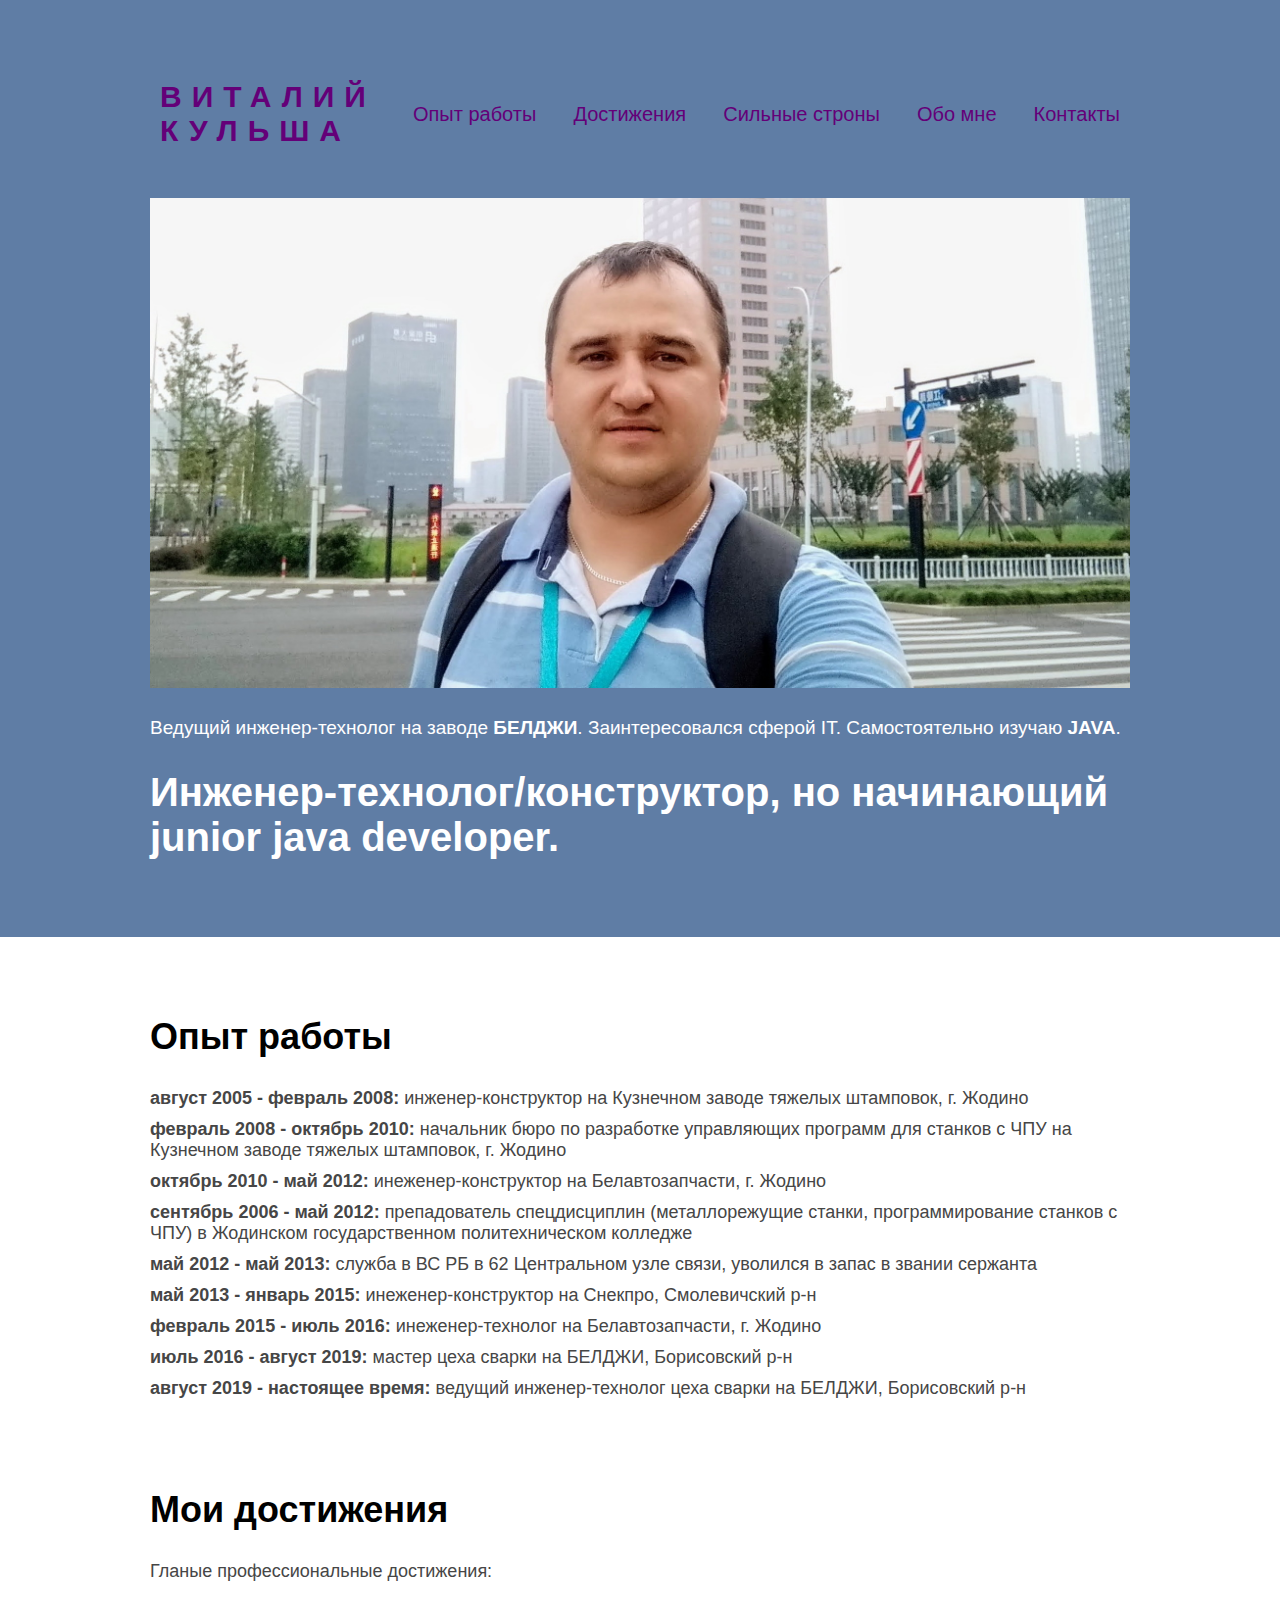
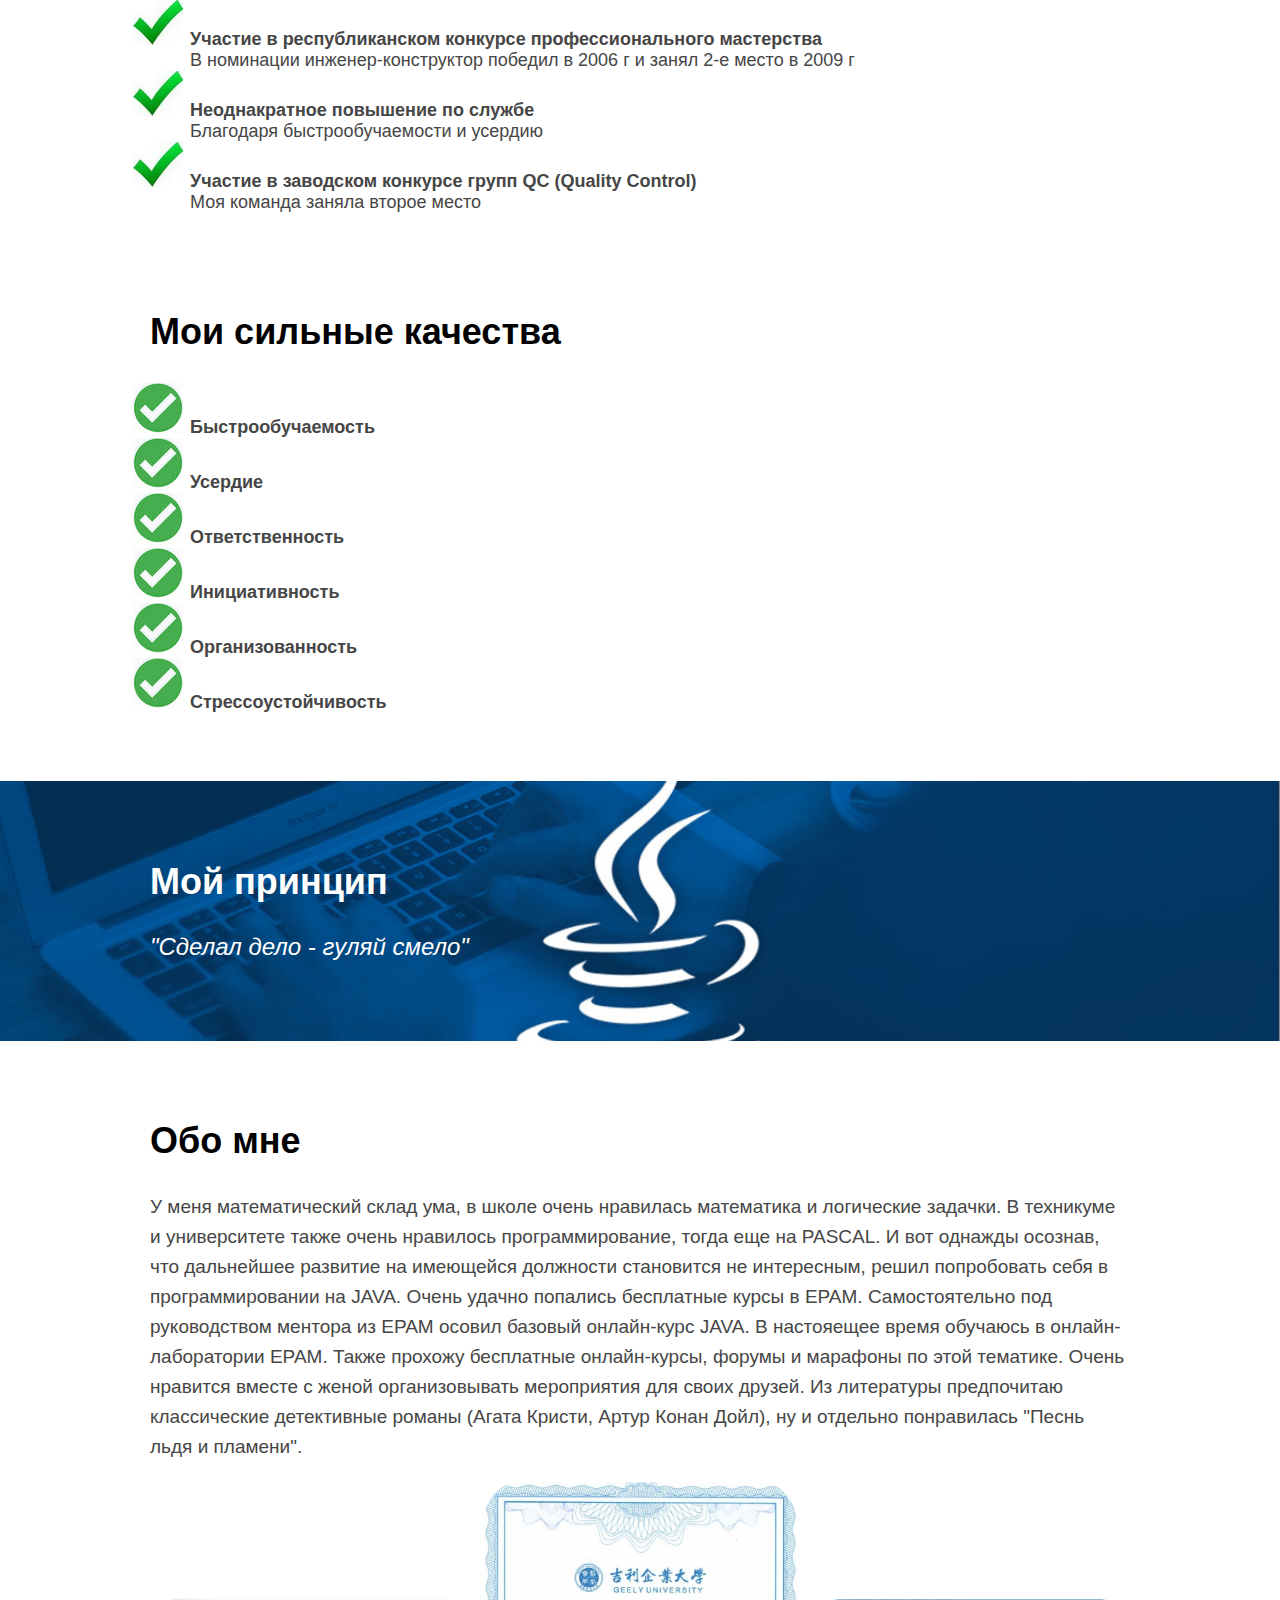
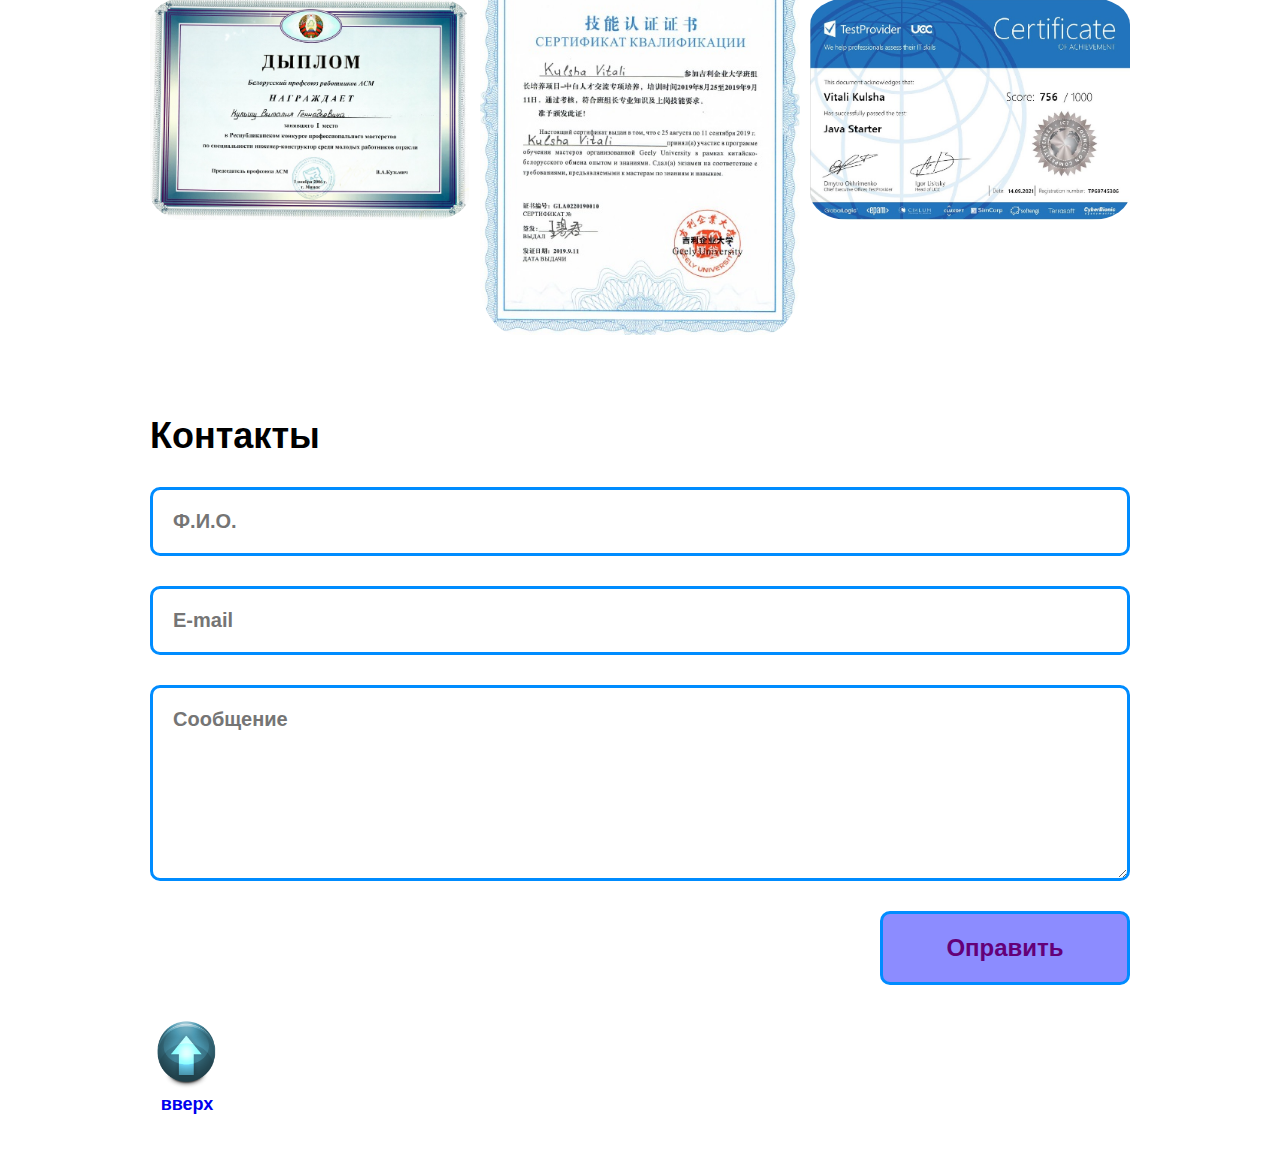
<file: maraphon/index_4.html>
<!DOCTYPE html>
<html>
<head>
    <meta charset="UTF-8">
    <meta http-equiv="X-UA-Compatible" content="IE=edge">
    <meta name="viewport" content="width=device-width, initial-scale=1.0">
    <title>Vitali Kulsha</title>
	<link rel="icon" href="./icon.jpg">
    <style>
        html, body, p {
            margin: 0;
            padding: 0;
        }

        h1 {
            font-size: 40px;
        }

        h2 {
            color: black;
            font-size: 36px;
        }

        .new-font {
            font-family: 'Segoe UI', Tahoma, Geneva, Verdana, sans-serif;
            font-size: 18px;
        }

        .bold-text {
            font-weight: bold;
        }

        .cyan-text {
            color: rgb(100, 0, 120);
        }

        .white-text {
            color: white;
        }
        
        .gray-text{
            color: rgb(70, 70, 70);
        }

        .color-fon {
            background: rgb(95, 125, 165);
        }

        .block1 {
            width: 980px;
            margin: auto;
            padding-top: 50px;
            padding-bottom: 50px;
        }

        .block1.no-padding-top {
            padding-top: 0;
        }

        .nav {
            list-style: none;
            padding: 0;
            margin: 0;
            display: flex;
            justify-content: space-between;
            align-items: center;
            margin-bottom: 40px;
            font-size: 20px;
        }
        
        .nav li {
            display: inline-block;
            margin: 5px;
            padding: 5px;
            cursor: pointer;
        }

        .nav li a {
            text-decoration: none;
            color: rgb(100, 0, 120);

        }

        .exp {
            list-style: none;
            padding: 0;
            margin: 0;
        }

        .exp li {
            margin: 10px 0;
        }

        .achievemnts {
            list-style-image: url("./pointer-ok-1.jpg");
        }

        .str-point {
            list-style-image: url("./pointer-ok.png");
        }

        .logo-img {
            width: 980px;
        }

        .name-tag {
            font-size: 30px;
            letter-spacing: 10px;
        }

        .paragraph {
            margin: 20px 0;
            font-size: 19px;
            line-height: 30px;
        }

        .hands-bg {
            background-image: url("./java-banner.jpg");
            background-position: center;
            background-size: cover;
            padding-bottom: 30px;
            font-size: 24px;
        }

        .radius-img {
            width: 320px;
            border-radius: 12%;
        }

        .img-position {
            display: flex;
            justify-content: space-between;
            align-items: center;
            margin-top: 20px;
        }

        #contact-form {
            display: flex;
            flex-direction: column;
            align-items: flex-end;
        }

        #contact-form input, #contact-form textarea {
            padding: 20px;
            margin-bottom: 30px;
            font-size: 20px;
            font-weight: bold;
            width: 934px;
            outline: none;
            border: none;
            border: 3px solid rgb(0, 140, 255);
            border-radius: 10px;
        }

        textarea {
            font-family: 'Segoe UI', Tahoma, Geneva, Verdana, sans-serif;
            height: 150px;
        }
        
        input#submit {
            width: 250px;
            cursor: pointer;
            background: rgb(140, 140, 255);
            color: rgb(100, 0, 120);
            font-size: 24px;
       }

       #gotop {
           text-decoration: none;
           display: inline-block;
           border-radius: 10px;
           font-size: 18px;
           font-weight: bold;
           text-align: center;
       }
    </style>
</head>
<body class="gray-text new-font">
    <div>
        <div class="color-fon">
            <div class="block1" id="navigation">
                <ul class="cyan-text nav" style="padding-top: 20px;">
                    <li><span class="bold-text cyan-text name-tag">ВИТАЛИЙ<br>КУЛЬША</span></li>
                    <li><a href="#experience">Опыт работы</a></li>
                    <li><a href="#achievemnts">Достижения</a></li>
                    <li><a href="#strong">Сильные строны</a></li>
                    <li><a href="#private">Обо мне</a></li>
                    <li><a href="#contact">Контакты</a></li>
                </ul>
                <img class="logo-img" src="./MyPhoto.jpg" alt="Портрет">
                <p class="white-text paragraph">Ведущий инженер-технолог на заводе <span class="bold-text">БЕЛДЖИ</span>. 
                    Заинтересовался сферой IT. Самостоятельно изучаю <span class="bold-text">JAVA</span>.</p>
                <h1 class="white-text">Инженер-технолог/конструктор, но начинающий junior java developer.</h1>
            </div>
        </div>

        <div class="block1" id="experience">
            <h2>Опыт работы</h2>
            <ol class="exp">
                <li><span class="bold-text">август 2005 - февраль 2008:</span> инженер-конструктор на Кузнечном заводе тяжелых штамповок, г. Жодино</li>
                <li><span class="bold-text">февраль 2008 - октябрь 2010:</span> начальник бюро по разработке управляющих программ для станков с ЧПУ на Кузнечном заводе тяжелых штамповок, г. Жодино</li>
                <li><span class="bold-text">октябрь 2010 - май 2012:</span> инеженер-конструктор на Белавтозапчасти, г. Жодино</li>
                <li><span class="bold-text">сентябрь 2006 - май 2012:</span> препадователь спецдисциплин (металлорежущие станки, программирование станков с ЧПУ) в Жодинском государственном политехническом колледже</li>
                <li><span class="bold-text">май 2012 - май 2013:</span> служба в ВС РБ в 62 Центральном узле связи, уволился в запас в звании сержанта</li>
                <li><span class="bold-text">май 2013 - январь 2015:</span> инеженер-конструктор на Снекпро, Смолевичский р-н</li>
                <li><span class="bold-text">февраль 2015 - июль 2016:</span> инеженер-технолог на Белавтозапчасти, г. Жодино</li>
                <li><span class="bold-text">июль 2016 - август 2019:</span> мастер цеха сварки на БЕЛДЖИ, Борисовский р-н</li>
                <li><span class="bold-text">август 2019 - настоящее время:</span> ведущий инженер-технолог цеха сварки на БЕЛДЖИ, Борисовский р-н</li>
            </ol>
        </div>

        <div class="block1 no-padding-top" id="achievemnts">
            <h2>Мои достижения</h2>
            <p>Гланые профессиональные достижения:</p>
            <ul class="achievemnts">
                <li><span class="bold-text">Участие в республиканском конкурсе профессионального мастерства</span>
                    <br>В номинации инженер-конструктор победил в 2006 г и занял 2-е место в 2009 г</li>
                <li><span class="bold-text">Неоднакратное повышение по службе</span>
                    <br>Благодаря быстрообучаемости и усердию</li>
                <li><span class="bold-text">Участие в заводском конкурсе групп QC (Quality Control)</span>
                    <br> Моя команда заняла второе место</li>
            </ul>
        </div>

        <div class="block1 no-padding-top" id="strong">
            <h2>Мои сильные качества</h2>
            <ul class="str-point bold-text">
                <li>Быстрообучаемость</li>
                <li>Усердие</li>
                <li>Ответственность</li>
                <li>Инициативность</li>
                <li>Организованность</li>
                <li>Стрессоустойчивость</li>
            </ul>
        </div>

        <div class="hands-bg" id="slogan">        
            <div class="block1">
                <h2 class="white-text">Мой принцип</h2>
                <p class="white-text"><i>"Сделал дело - гуляй смело"</i></p>
            </div>
        </div>


        <div class="block1" id="private">
            <h2>Обо мне</h2>
            <p class="paragraph">У меня математический склад ума, в школе очень нравилась математика и логические задачки. 
            В техникуме и университете также очень нравилось программирование, тогда еще на PASCAL. 
            И вот однажды осознав, что дальнейшее развитие на имеющейся должности становится не интересным, 
            решил попробовать себя в программировании на JAVA. Очень удачно попались бесплатные курсы в EPAM.
            Самостоятельно под руководством ментора из EPAM осовил базовый онлайн-курс JAVA.
            В настояещее время обучаюсь в онлайн-лаборатории EPAM.
            Также прохожу бесплатные онлайн-курсы, форумы и марафоны по этой тематике. 
            Очень нравится вместе с женой организовывать мероприятия для своих друзей.
            Из литературы предпочитаю классические детективные романы (Агата Кристи, Артур Конан Дойл), 
            ну и отдельно понравилась "Песнь льдя и пламени".</p>
            <div class="img-position">

                <img class="radius-img" src="./img/pic-1.jpg" alt="pic 1">
                <img class="radius-img" src="./img/pic-2.jpg" alt="pic 2">

                <img class="radius-img" src="./img/pic-4.jpg" alt="pic 4">
            </div>
        </div>

        <div class="block1 no-padding-top" id="contact">
            <h2>Контакты</h2>
            <form action="/" method="POST" id="contact-form">
                <input type="text" name="FIO" placeholder="Ф.И.О.">
                <input type="email" name="email" placeholder="E-mail">
                <textarea name="message" placeholder="Сообщение"></textarea>
                <input type="submit" name="submit" id="submit" value="Оправить">
            </form>
            <a id="gotop" href="#navigation"><img src="./up.ico" alt="up" style="width: 74px;"> <br>вверх</a>
        </div>
    </div>
</body>
</html>
</file>
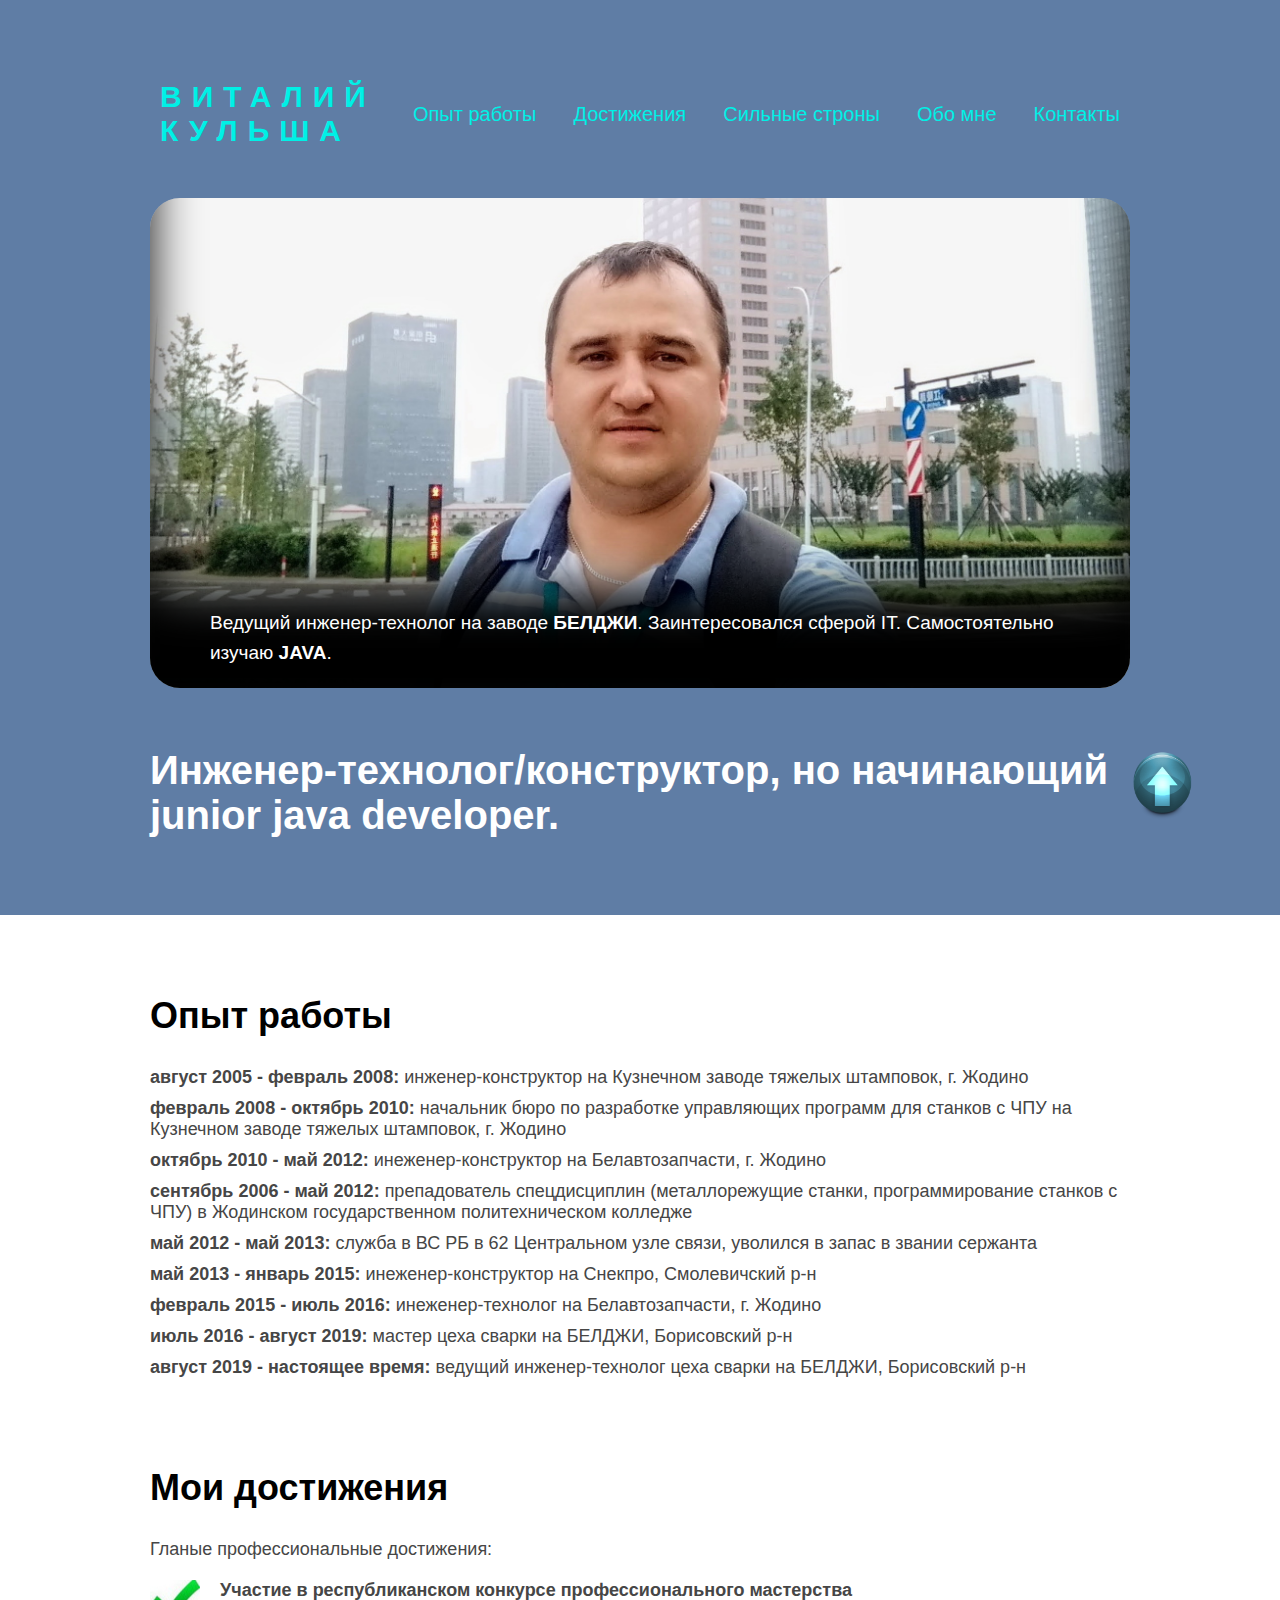
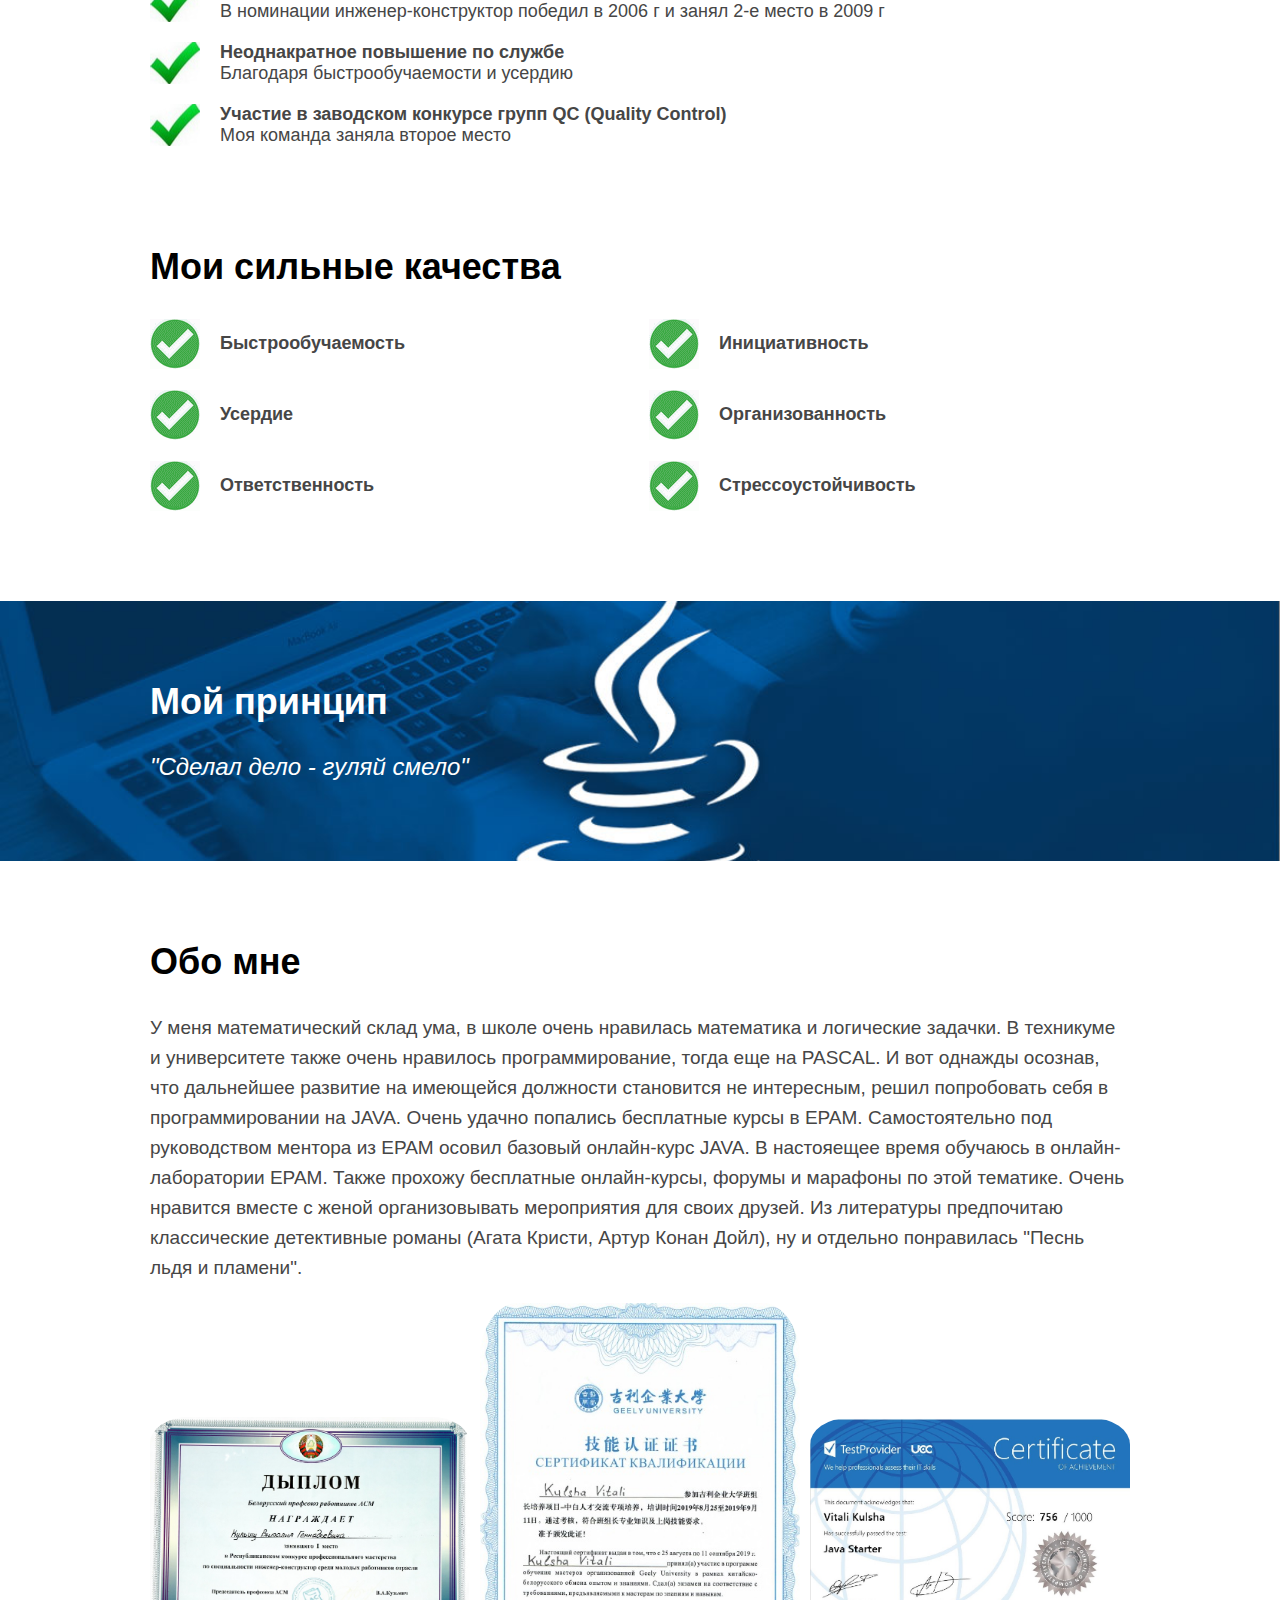
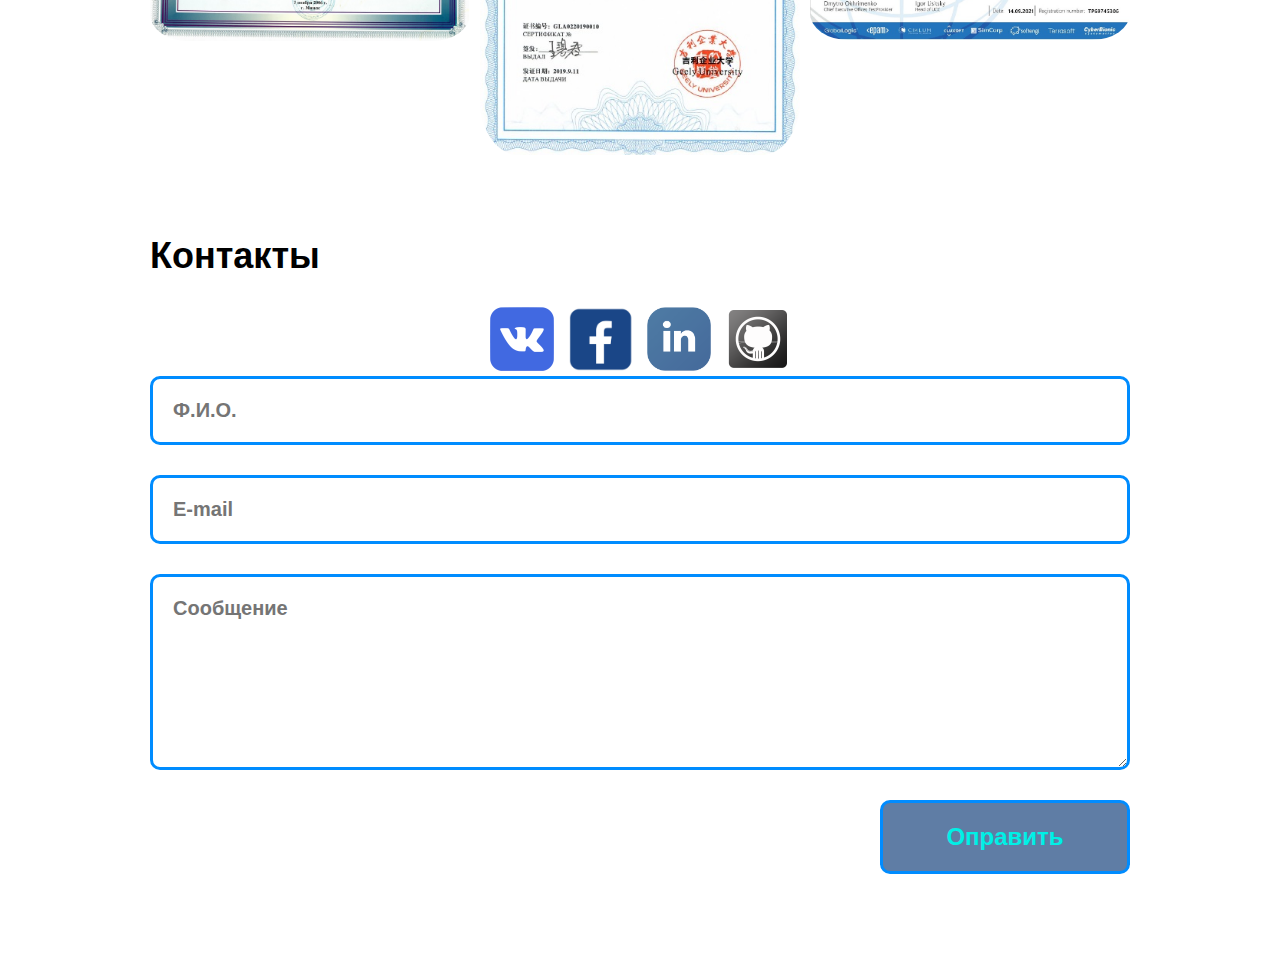
<file: maraphon/index_5.html>
<!DOCTYPE html>
<html>
<head>
    <meta charset="UTF-8">
    <meta http-equiv="X-UA-Compatible" content="IE=edge">
    <meta name="viewport" content="width=device-width, initial-scale=1.0">
    <title>Vitali Kulsha</title>
	<link rel="icon" href="./icon.jpg">
    <style>
        html, body, p {
            margin: 0;
            padding: 0;
        }

        h1 {
            font-size: 40px;
            margin-top: 0;
        }

        h2 {
            color: black;
            font-size: 36px;
        }

        .new-font {
            font-family: 'Segoe UI', Tahoma, Geneva, Verdana, sans-serif;
            font-size: 18px;
        }

        .bold-text {
            font-weight: bold;
        }

        .cyan-text {
            color: rgb(0, 240, 230);
        }

        .white-text {
            color: white;
        }
        
        .gray-text{
            color: rgb(70, 70, 70);
        }

        .color-fon {
            background: rgb(95, 125, 165);
        }

        .block1 {
            width: 980px;
            margin: auto;
            padding-top: 50px;
            padding-bottom: 50px;
        }

        .block1.no-padding-top {
            padding-top: 0;
        }

        .nav {
            list-style: none;
            padding: 0;
            margin: 0;
            display: flex;
            justify-content: space-between;
            align-items: center;
            margin-bottom: 40px;
            font-size: 20px;
        }
        
        .nav li {
            display: inline-block;
            margin: 5px;
            padding: 5px;
            cursor: pointer;
        }

        .nav li a {
            text-decoration: none;
            color: rgb(0, 240, 230);

        }

        .exp {
            list-style: none;
            padding: 0;
            margin: 0;
        }

        .exp li {
            margin: 10px 0;
        }

        .achievemnts {
            list-style: none;
            padding: 0;
            margin: 20px 0;
        }

        .achievemnts li {
            background: url("pointer-ok-1.jpg") no-repeat left center;
            padding-left: 70px;
            margin: 20px 0;
        }


        .str-point {
            list-style: none;
            padding: 0;
            margin: 20px 0;
            column-count: 2;
        }

        .str-point li {
            background: url("pointer-ok.png") no-repeat left center;
            padding-left: 70px;
            padding-top: 15px;
            padding-bottom: 15px;
            margin: 20px 0;
            margin-top: 0;
        }

        .name-tag {
            font-size: 30px;
            letter-spacing: 10px;
        }

        .paragraph {
            margin: 20px 0;
            font-size: 19px;
            line-height: 30px;
        }

        .hands-bg {
            background-image: url("./java-banner.jpg");
            background-position: center;
            background-size: cover;
            padding-bottom: 30px;
            font-size: 24px;
        }

        .radius-img {
            width: 320px;
            border-radius: 12%;
        }

        .img-position {
            display: flex;
            justify-content: space-between;
            align-items: center;
            margin-top: 20px;
        }

        #contact-form {
            display: flex;
            flex-direction: column;
            align-items: flex-end;
        }

        #contact-form input, #contact-form textarea {
            padding: 20px;
            margin-bottom: 30px;
            font-size: 20px;
            font-weight: bold;
            width: 934px;
            outline: none;
            border: none;
            border: 3px solid rgb(0, 140, 255);
            border-radius: 10px;
        }

        textarea {
            font-family: 'Segoe UI', Tahoma, Geneva, Verdana, sans-serif;
            height: 150px;
        }
        
        input#submit {
            width: 250px;
            cursor: pointer;
            background: rgb(95, 125, 165);
            color: rgb(0, 240, 230);
            font-size: 24px;
       }

       #gotop {
           text-decoration: none;
           display: inline-block;
           border-radius: 10px;
           font-size: 18px;
           font-weight: bold;
           text-align: center;
           position: fixed;
           bottom: 75px;
           right: 80px;
       }

       .logo-container {
           width: 980px;
           height: 490px;
           border-radius: 30px;
           background-image: url("./MyPhoto.jpg");
           background-size: cover;
           box-shadow: 0 -100px 50px 0 black inset;
       }

       .text-overlap {
            position: relative;
            padding: 0 60px;
            top: -80px;
            margin: 0;
       }

       .link {
            display: flex;
            justify-content: space-between;
            align-items: center;
            margin-top: 20px;
            width: 300px;
            margin: auto;
       }

       .img-link {
           width: 64px;
       }
    </style>
</head>
<body class="gray-text new-font">
    <div>
        <div class="color-fon">
            <div class="block1" id="navigation">
                <ul class="cyan-text nav" style="padding-top: 20px;">
                    <li><span class="bold-text cyan-text name-tag">ВИТАЛИЙ<br>КУЛЬША</span></li>
                    <li><a href="#experience">Опыт работы</a></li>
                    <li><a href="#achievemnts">Достижения</a></li>
                    <li><a href="#strong">Сильные строны</a></li>
                    <li><a href="#private">Обо мне</a></li>
                    <li><a href="#contact">Контакты</a></li>
                </ul>
                <div class="logo-container"></div>
                <p class="white-text paragraph text-overlap">
                    Ведущий инженер-технолог на заводе <span class="bold-text">БЕЛДЖИ</span>. 
                    Заинтересовался сферой IT. Самостоятельно изучаю <span class="bold-text">JAVA</span>.</p>
                <h1 class="white-text">Инженер-технолог/конструктор, но начинающий junior java developer.</h1>
            </div>
        </div>

        <div class="block1" id="experience">
            <h2>Опыт работы</h2>
            <ol class="exp">
                <li><span class="bold-text">август 2005 - февраль 2008:</span> инженер-конструктор на Кузнечном заводе тяжелых штамповок, г. Жодино</li>
                <li><span class="bold-text">февраль 2008 - октябрь 2010:</span> начальник бюро по разработке управляющих программ для станков с ЧПУ на Кузнечном заводе тяжелых штамповок, г. Жодино</li>
                <li><span class="bold-text">октябрь 2010 - май 2012:</span> инеженер-конструктор на Белавтозапчасти, г. Жодино</li>
                <li><span class="bold-text">сентябрь 2006 - май 2012:</span> препадователь спецдисциплин (металлорежущие станки, программирование станков с ЧПУ) в Жодинском государственном политехническом колледже</li>
                <li><span class="bold-text">май 2012 - май 2013:</span> служба в ВС РБ в 62 Центральном узле связи, уволился в запас в звании сержанта</li>
                <li><span class="bold-text">май 2013 - январь 2015:</span> инеженер-конструктор на Снекпро, Смолевичский р-н</li>
                <li><span class="bold-text">февраль 2015 - июль 2016:</span> инеженер-технолог на Белавтозапчасти, г. Жодино</li>
                <li><span class="bold-text">июль 2016 - август 2019:</span> мастер цеха сварки на БЕЛДЖИ, Борисовский р-н</li>
                <li><span class="bold-text">август 2019 - настоящее время:</span> ведущий инженер-технолог цеха сварки на БЕЛДЖИ, Борисовский р-н</li>
            </ol>
        </div>

        <div class="block1 no-padding-top" id="achievemnts">
            <h2>Мои достижения</h2>
            <p>Гланые профессиональные достижения:</p>
            <ul class="achievemnts">
                <li><span class="bold-text">Участие в республиканском конкурсе профессионального мастерства</span>
                    <br>В номинации инженер-конструктор победил в 2006 г и занял 2-е место в 2009 г</li>
                <li><span class="bold-text">Неоднакратное повышение по службе</span>
                    <br>Благодаря быстрообучаемости и усердию</li>
                <li><span class="bold-text">Участие в заводском конкурсе групп QC (Quality Control)</span>
                    <br> Моя команда заняла второе место</li>
            </ul>
        </div>

        <div class="block1 no-padding-top" id="strong">
            <h2>Мои сильные качества</h2>
            <ul class="str-point bold-text">
                <li>Быстрообучаемость</li>
                <li>Усердие</li>
                <li>Ответственность</li>
                <li>Инициативность</li>
                <li>Организованность</li>
                <li>Стрессоустойчивость</li>
            </ul>
        </div>

        <div class="hands-bg" id="slogan">        
            <div class="block1">
                <h2 class="white-text">Мой принцип</h2>
                <p class="white-text"><i>"Сделал дело - гуляй смело"</i></p>
            </div>
        </div>


        <div class="block1" id="private">
            <h2>Обо мне</h2>
            <p class="paragraph">У меня математический склад ума, в школе очень нравилась математика и логические задачки. 
            В техникуме и университете также очень нравилось программирование, тогда еще на PASCAL. 
            И вот однажды осознав, что дальнейшее развитие на имеющейся должности становится не интересным, 
            решил попробовать себя в программировании на JAVA. Очень удачно попались бесплатные курсы в EPAM.
            Самостоятельно под руководством ментора из EPAM осовил базовый онлайн-курс JAVA.
            В настояещее время обучаюсь в онлайн-лаборатории EPAM.
            Также прохожу бесплатные онлайн-курсы, форумы и марафоны по этой тематике. 
            Очень нравится вместе с женой организовывать мероприятия для своих друзей.
            Из литературы предпочитаю классические детективные романы (Агата Кристи, Артур Конан Дойл), 
            ну и отдельно понравилась "Песнь льдя и пламени".</p>
            <div class="img-position">
                <img class="radius-img" src="./img/pic-1.jpg" alt="pic 1">
                <img class="radius-img" src="./img/pic-2.jpg" alt="pic 2">
                <img class="radius-img" src="./img/pic-4.jpg" alt="pic 4">
            </div>
        </div>

        <div class="block1 no-padding-top" id="contact">
            <h2>Контакты</h2>
            <div class="link">
                <a href="https://vk.com/vitali_kulsha"><img class="img-link" src="./icon/icon-vk.ico" alt="vk"></a></li>
                <a href="https://www.facebook.com/vitalikulsha/"><img class="img-link" src="./icon/icon-facebook.jpg" alt="facebook"></a>
                <a href="https://www.linkedin.com/in/vitali-kulsha/"><img class="img-link" src="./icon/icon-linkedIn.png" alt="linkedin"></a>
                <a href="https://github.com/vitalikulsha"><img class="img-link" src="./icon/icon-github.ico" alt="github"></a>
            </div>
            <form action="/" method="POST" id="contact-form">
                <input type="text" name="FIO" placeholder="Ф.И.О.">
                <input type="email" name="email" placeholder="E-mail">
                <textarea name="message" placeholder="Сообщение"></textarea>
                <input type="submit" name="submit" id="submit" value="Оправить">
            </form>
            <a id="gotop" href="#navigation"><img src="./up.ico" alt="up" style="width: 74px;"></a>
        </div>
    </div>
</body>
</html>
</file>
<file: css/my-style.css>
html, body, p {
    margin: 0;
    padding: 0;
}

html {
    scroll-behavior: smooth;
}

h1 {
    font-size: 40px;
    margin-top: 0;
}

h2 {
    color: black;
    font-size: 36px;
}

.new-font {
    font-family: 'Segoe UI', Tahoma, Geneva, Verdana, sans-serif;
    font-size: 18px;
}

.bold-text {
    font-weight: bold;
}

.cyan-text {
    color: rgb(150, 255, 255);
}

.white-text {
    color: white;
}

.gray-text{
    color: rgb(70, 70, 70);
}

.color-fon {
    background: rgb(95, 125, 165);
}

.block1 {
    width: 980px;
    margin: auto;
    padding-top: 50px;
    padding-bottom: 50px;
}

.block1.no-padding-top {
    padding-top: 0;
}

.nav {
    list-style: none;
    padding: 0;
    margin: 0;
    display: flex;
    justify-content: space-between;
    align-items: center;
    margin-bottom: 40px;
    font-size: 20px;
}

.nav li {
    display: inline-block;
    margin: 5px;
    padding: 5px;
    cursor: pointer;
}

.nav li a {
    text-decoration: none;
    color: rgb(150, 255, 255);
}

.achievemnts {
    list-style: none;
    padding: 0;
    margin: 20px 0;
}

.achievemnts li {
    background: url("../pointer-ok-1.jpg") no-repeat left center;
    padding-left: 70px;
    margin: 20px 0;
}

.java-skills {
    list-style: none;
    padding: 0;
    margin: 20px 0;
}

.java-skills li {
    background: url("../pointer-java.png") no-repeat left center;
    padding-left: 70px;
    margin: 20px 0;
}

.str-point {
    list-style: none;
    padding: 0;
    margin: 20px 0;
    column-count: 2;
}

.str-point li {
    background: url("../pointer-ok.png") no-repeat left center;
    padding-left: 85px;
    padding-top: 15px;
    padding-bottom: 15px;
    margin: 20px 0;
    margin-top: 0;
}

.name-tag {
    font-size: 30px;
    letter-spacing: 10px;
}

.paragraph {
    margin: 20px 0;
    font-size: 19px;
    line-height: 30px;
}

.hands-bg {
    background-image: url("../java-banner.jpg");
    background-position: center;
    background-size: cover;
    padding-bottom: 30px;
    font-size: 24px;
}

.radius-img {
    width: 320px;
    border-radius: 30px;
}

.img-position {
    display: flex;
    justify-content: space-between;
    align-items: center;
    margin-top: 20px;
}

.scale-img {
    transition: 1s;
}

.scale-img:hover {
    transform: scale(1.8); 
}

#gotop {
   text-decoration: none;
   display: inline-block;
   border-radius: 10px;
   font-size: 18px;
   font-weight: bold;
   text-align: center;
   position: fixed;
   bottom: 65px;
   right: 80px;
}

#gobottom {
   text-decoration: none;
   display: inline-block;
   border-radius: 10px;
   font-size: 18px;
   font-weight: bold;
   text-align: center;
   position: fixed;
   bottom: 0px;
   right: 80px;
}

.logo-container {
   width: 980px;
   height: 490px;
   border-radius: 30px;
   background-image: url("../MyPhoto.jpg");
   background-size: cover;
   box-shadow: 0 -100px 50px 0 black inset;
}

.text-overlap {
    position: relative;
    padding: 0 60px;
    top: -70px;
    margin: 0;
}

.button-CV {
    width:150px;
    height:25px;
    background-color: green;
    border: none;
    border-radius: 5px;
    color: white;
    text-align: center;
    text-decoration: none;
    display: inline-block;
    font-size: 12px;
    cursor: pointer;
}

.button-container {
    display: flex;
    justify-content: space-between;
    align-items: center;
    width: 800px;
    margin: auto;
    margin-bottom: 20px;
    margin-top: 20px;
}
</file>
<file: css/table.css>
table{
    width: 100%;
    table-layout: fixed;
    border: 3px solid rgb(95, 125, 165);
    border-collapse: collapse;
}

td {
    border: 2px solid rgb(95, 125, 165);
    padding-left: 10px;
}

th {
    border: 2px solid rgb(95, 125, 165);
    padding-left: 10px;
    width: 30%;
    height: 60px;
    font-weight: bold;
    text-align: left;
}
</file>
<file: css/contact.css>
#contact-form {
    display: flex;
    flex-direction: column;
    align-items: flex-end;
}

#contact-form input, #contact-form textarea {
    padding: 20px;
    margin-bottom: 30px;
    font-size: 20px;
    font-weight: bold;
    width: 934px;
    outline: none;
    border: none;
    border: 3px solid rgb(0, 140, 255);
    border-radius: 10px;
}

textarea {
    font-family: 'Segoe UI', Tahoma, Geneva, Verdana, sans-serif;
    height: 150px;
}

input#submit {
    width: 250px;
    cursor: pointer;
    background: rgb(95, 125, 165);
    color: rgb(150, 255, 255);
    font-size: 24px;
}

.contact {
    width: 800px;
    list-style: none;
    padding: 0;
    margin: 20px 0;
    display: flex;
    justify-content: space-between;
    align-items: center;
    font-size: 18px;            
}

.contact li img {
   width: 32px;
}

.text-contact{
    position: relative;
    top: -10px;
    left: 10px;
}

.contact-title {
    font-size: 18px;
    font-weight: bold;
    color: rgb(95, 125, 165);
    margin-bottom: 20px;
}

.link {
    display: flex;
    justify-content: space-between;
    align-items: center;
    width: 500px;
    margin: auto;
    margin-bottom: 20px;
    margin-top: 20px;
}

.img-link {
   width: 64px;
}

.location {
    background: url("../icon/belarus.png") no-repeat left center;
    padding-left: 70px;
    padding-top: 15px;
    padding-bottom: 15px;
    margin: 20px 0;
    margin-top: 0;
}

.button-CV {
    width:150px;
    height:25px;
    background-color: green;
    border: none;
    border-radius: 5px;
    color: white;
    text-align: center;
    text-decoration: none;
    display: inline-block;
    font-size: 12px;
    cursor: pointer;
}

.button-container {
    display: flex;
    justify-content: space-between;
    align-items: center;
    width: 800px;
    margin: auto;
    margin-bottom: 20px;
    margin-top: 20px;
}
</file>
